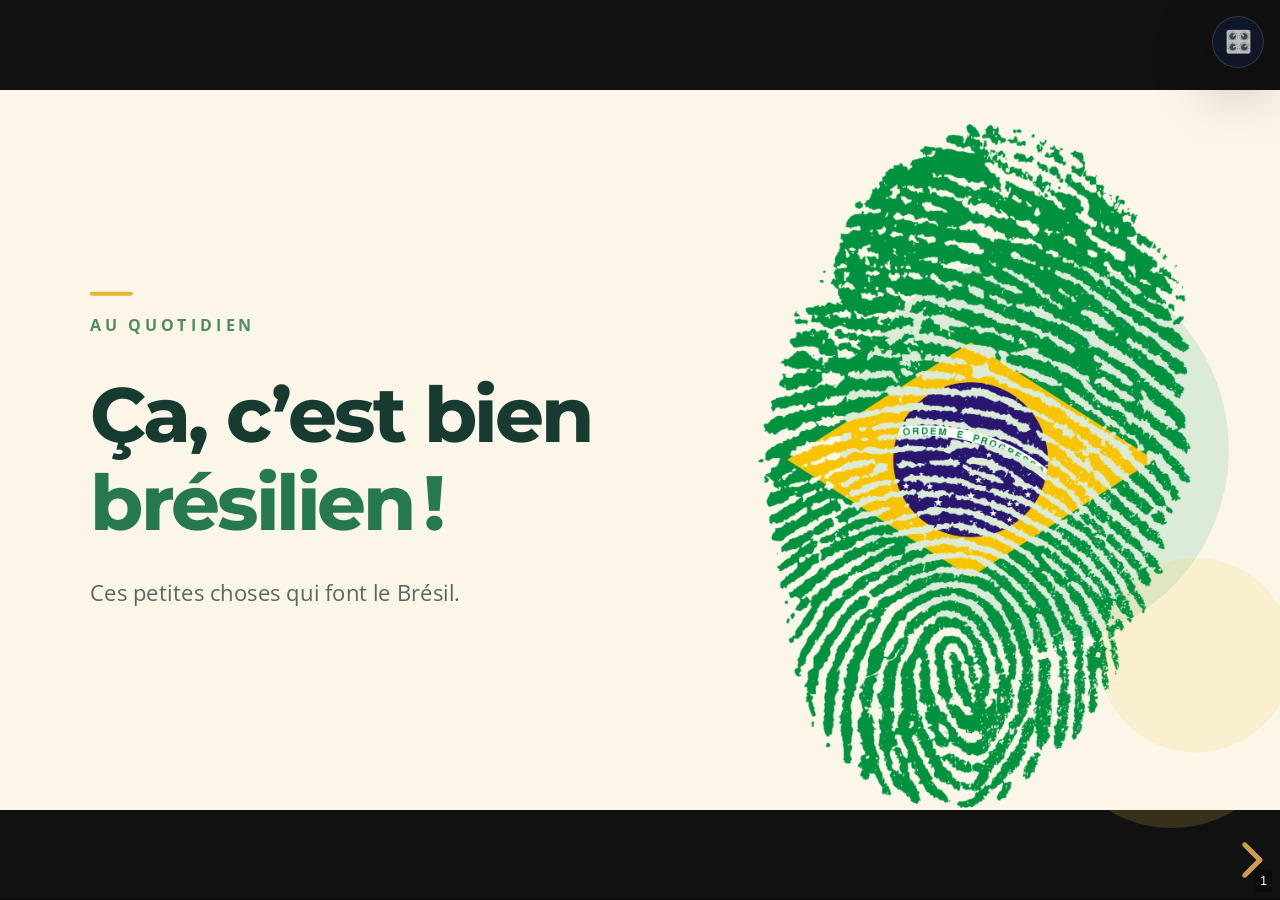
<file: index.html>
<!doctype html>
<html lang="fr">
  <head>
    <meta charset="utf-8" />
    <meta name="viewport" content="width=device-width, initial-scale=1.0, maximum-scale=1.0, user-scalable=no" />
    <title>Ça, c’est bien brésilien ! · Culture brésilienne</title>
    <link rel="stylesheet" href="vendor/reveal/dist/reset.css" />
    <link rel="stylesheet" href="vendor/reveal/dist/reveal.css" />
    <link rel="stylesheet" href="vendor/reveal/dist/theme/night.css" />
    <link rel="stylesheet" href="styles.css?v=20261117-thanks-slide" />
  </head>
  <body class="presentation-page">
    <div class="remote-overlay is-collapsed" id="remote-overlay" lang="pt-BR">
      <button class="remote-toggle" id="remote-toggle" type="button" aria-expanded="false" aria-controls="remote-card" aria-label="Abrir painel do controle remoto">🎛️</button>
      <div class="remote-card" id="remote-card">
        <div class="remote-card-header">
          <div>
            <p class="eyebrow">Controle remoto</p>
            <h2>Escaneie para controlar os slides</h2>
          </div>
          <button class="remote-close" id="remote-close" type="button" aria-label="Fechar painel do controle remoto">✕</button>
        </div>
        <label class="connection-mode-label" for="connection-mode">Conexão do controle</label>
        <select id="connection-mode" class="connection-mode-select">
          <option value="auto">Automático (direto → TURN)</option>
          <option value="direct">Direto (sem TURN)</option>
          <option value="relay">Somente TURN (TLS/443)</option>
        </select>
        <div class="qr-shell"><div id="remote-qr" aria-label="QR code do controle remoto"></div></div>
        <p class="session-line">Sessão: <code id="session-id">...</code></p>
        <p class="link-line"><a id="remote-link" href="#" target="_blank" rel="noopener noreferrer">Abrir controle remoto</a></p>
        <p class="status-line">Status: <span id="remote-status" role="status">Inicializando...</span></p>
      </div>
    </div>

    <div class="toast" id="remote-toast" aria-live="polite" lang="pt-BR"></div>

    <div class="reveal">
      <div class="slides">
        <section class="cover-slide" aria-labelledby="cover-title">
          <div class="cover-copy">
            <p class="cover-eyebrow">Au quotidien</p>
            <h1 class="cover-title" id="cover-title">Ça, c’est bien<br /><span>brésilien !</span></h1>
            <p class="cover-subtitle">Ces petites choses qui font le Brésil.</p>
          </div>
          <img
            class="cover-art"
            src="assets/brazil-fingerprint.png"
            alt="Une empreinte digitale aux couleurs du drapeau brésilien."
            width="1024"
            height="1621"
          />
          <aside class="remote-notes" hidden>
            <ul>
              <li>Les Brésiliens identifient</li>
              <li>Ce sont des choses dont je veux parler.</li>
            </ul>
          </aside>
        </section>
        <section class="communities-slide" aria-labelledby="communities-title">
          <div class="communities-intro">
            <p class="communities-eyebrow">01 · Des communautés</p>
            <h2 id="communities-title">Un pays,<br /><span>des héritages.</span></h2>
            <p class="communities-lead">Le Brésil porte des héritages autochtones, africains, européens, asiatiques et moyen-orientaux.</p>
          </div>
          <figure class="communities-photo">
            <img src="assets/diversidade-cultural-no-brasil.jpg" alt="Groupe d’enfants aux origines diverses souriant ensemble." width="1170" height="730" />
          </figure>
          <div class="communities-groups">
            <p class="communities-label">Des communautés qui font le Brésil</p>
            <ul class="communities-list" data-remote-exclude aria-label="Communautés présentes au Brésil ; la taille des mots illustre seulement des ordres de grandeur approximatifs.">
              <li class="tag-xl">Italiennes</li>
              <li class="tag-xxl">Afro-brésiliennes</li>
              <li class="tag-lg">Arabes</li>
              <li class="tag-md">Allemandes</li>
              <li class="tag-sm">Japonaises</li>
              <li class="tag-sm">Polonaises</li>
            </ul>
          </div>
          <p class="communities-source" data-remote-exclude>Tailles indicatives · estimations et définitions variables selon les sources.</p>
          <aside class="remote-notes" hidden>
            <ul>
              <li>Vraiment diversifiée / métisse.</li>
              <li>On sait que n’importe qui peut être un Brésilien et peut porter un passeport brésilien.</li>
              <li>Communauté d’origine japonaise.</li>
              <li>Beaucoup de phénotypes.</li>
            </ul>
          </aside>
        </section>
        <section class="social-time-slide" aria-labelledby="social-time-title">
          <div class="social-time-intro">
            <p class="social-time-eyebrow">02 · L’heure des rencontres</p>
            <h2 id="social-time-title">20 h…<br /><span>ou presque !</span></h2>
            <p class="social-time-lead">Entre amis, l’heure d’une fête est parfois plus souple qu’un rendez-vous professionnel.</p>
          </div>
          <figure class="social-time-photo">
            <img src="assets/convite-festa.jpg" alt="Une personne tient une invitation à une fête annoncée à 20 h devant une porte ouverte, tout en regardant sa montre." width="1149" height="1369" />
          </figure>
          <p class="social-time-note">Une scène possible entre amis, pas une règle pour tous les rendez-vous.</p>
          <aside class="remote-notes" hidden>
            <ul>
              <li>Le manque de respect des horaires.</li>
              <li>Les engagements / événements sociaux.</li>
              <li>Ce n’est pas impoli.</li>
              <li>Contexte professionnel.</li>
            </ul>
          </aside>
        </section>
        <section class="caramelo-slide" aria-labelledby="caramelo-title">
          <div class="caramelo-intro">
            <p class="caramelo-eyebrow">03 · Une icône populaire</p>
            <h2 id="caramelo-title">Le chien<br /><span>caramel.</span></h2>
            <p class="caramelo-lead">Un visage familier, devenu <strong>presque un symbole national.</strong></p>
            <p class="caramelo-note">Dans la rue, sur les réseaux, partout au Brésil.</p>
          </div>
          <div class="caramelo-collage" role="group" aria-label="Collage de huit images du chien caramel dans la rue, la culture populaire et la vie quotidienne.">
            <img class="caramelo-tile caramelo-tile-1" src="assets/caramelo-camisa-brasil.webp" alt="Chien caramel portant un maillot jaune du Brésil." width="335" height="597" />
            <img class="caramelo-tile caramelo-tile-2" src="assets/caramelo-retrato-rua.webp" alt="Gros plan d’un chien caramel dans la rue." width="1200" height="675" />
            <img class="caramelo-tile caramelo-tile-3" src="assets/caramelo-nota-duzentos.webp" alt="Montage humoristique représentant un chien caramel sur un billet de 200 réaux." width="1080" height="485" />
            <img class="caramelo-tile caramelo-tile-4" src="assets/caramelo-bandeira.webp" alt="Chien caramel devant un décor aux couleurs du drapeau brésilien." width="1200" height="831" />
            <img class="caramelo-tile caramelo-tile-5" src="assets/caramelo-cartaz-caramelo.webp" alt="Affiche de la production Caramelo, avec un chien perché sur l’épaule d’un homme." width="450" height="630" />
            <img class="caramelo-tile caramelo-tile-6" src="assets/caramelo-retrato-caramelo.webp" alt="Chien caramel regardant vers le haut, la gueule ouverte." width="493" height="740" />
            <img class="caramelo-tile caramelo-tile-7" src="assets/caramelo-no-sofa.webp" alt="Chien caramel assis sur un canapé." width="984" height="1378" />
            <img class="caramelo-tile caramelo-tile-8" src="assets/caramelo-na-praia.webp" alt="Chiens, dont des chiens caramel, jouant sur une plage." width="399" height="501" />
          </div>
          <aside class="remote-notes" hidden>
            <ul>
              <li>« Caramel » n’est pas une race.</li>
              <li>Chiens errants ou bâtards.</li>
              <li>Ils vivent libres / sont adoptés par une famille.</li>
              <li>Ils sont très résistants, en bonne santé et amicaux.</li>
              <li>Il y a même un film.</li>
            </ul>
          </aside>
        </section>
        <section class="culinary-slide" aria-labelledby="culinary-title">
          <div class="culinary-heading">
            <p class="culinary-eyebrow">04 · À table</p>
            <h2 id="culinary-title">La cuisine<br /><span>brésilienne.</span></h2>
          </div>
          <p class="culinary-lead">Variée, nourrie de nombreuses cultures, et très créative. <strong>Parfois même un peu trop, diront certains.</strong></p>
          <div class="culinary-collage" role="group" aria-label="Collage de cinq plats : assiette de riz et haricots, feijoada, pizzas, pains au fromage et sushis.">
            <img class="culinary-tile culinary-tile-1" src="assets/culinaria-arroz-feijao.webp" alt="Assiette de riz, haricots, œuf et saucisse." width="1024" height="585" />
            <img class="culinary-tile culinary-tile-2" src="assets/culinaria-feijoada.webp" alt="Feijoada servie avec ses accompagnements." width="1640" height="860" />
            <img class="culinary-tile culinary-tile-3" src="assets/culinaria-pizza.webp" alt="Plusieurs pizzas, dont une part garnie de fromage fondu." width="650" height="433" />
            <img class="culinary-tile culinary-tile-4" src="assets/culinaria-pao-de-queijo.webp" alt="Pains au fromage servis avec du café." width="5000" height="3333" />
            <img class="culinary-tile culinary-tile-5" src="assets/culinaria-sushi.webp" alt="Assortiment de sushis et de makis." width="1313" height="871" />
          </div>
          <aside class="remote-notes" hidden>
            <ul>
              <li>La cuisine brésilienne est très variée.</li>
              <li>Avec beaucoup d’influences externes.</li>
              <li>La base de l’alimentation.</li>
              <li>Mais la créativité se manifeste dans la cuisine.</li>
              <li>En améliorant de nombreux plats.</li>
            </ul>
          </aside>
        </section>
        <section class="carnaval-football-slide" aria-labelledby="carnaval-football-title">
          <div class="carnaval-football-heading">
            <p class="carnaval-football-eyebrow">05 · Le Brésil vu de l’étranger</p>
            <h2 id="carnaval-football-title">Carnaval <span>&amp;</span> soccer.</h2>
            <p class="carnaval-football-lead">Deux symboles qui voyagent bien au-delà du Brésil.</p>
          </div>
          <div class="carnaval-football-photos" role="group" aria-label="Un défilé de carnaval et une célébration de l’équipe brésilienne de soccer.">
            <figure class="carnaval-football-photo">
              <img src="assets/carnaval-desfile.jpg" alt="Danseuse costumée en orange et vert lors d’un défilé de carnaval." width="770" height="433" />
              <figcaption>Carnaval</figcaption>
            </figure>
            <figure class="carnaval-football-photo">
              <img src="assets/futebol-selecao.jpg" alt="Joueurs de l’équipe brésilienne de soccer célébrant sur le terrain." width="761" height="533" />
              <figcaption>Soccer</figcaption>
            </figure>
          </div>
          <p class="carnaval-football-caveat">Mais <strong>être brésilien</strong> n’oblige ni à aimer le foot ni à participer au carnaval.</p>
          <aside class="remote-notes" hidden>
            <ul>
              <li>La première image à laquelle tout le monde pense quand on entend parler du Brésil.</li>
              <li>Mais c’est un cliché ou un stéréotype.</li>
              <li>Ce ne sont pas tous les Brésiliens qui vont démontrer de l’intérêt.</li>
            </ul>
          </aside>
        </section>
        <section class="thanks-slide" aria-labelledby="thanks-title">
          <div class="thanks-copy">
            <h2 id="thanks-title">Merci !</h2>
            <p class="thanks-signature">Jairton (JJ)</p>
          </div>
          <img class="thanks-art" src="assets/brazil-fingerprint.png" alt="" width="1024" height="1621" />
          <aside class="remote-notes" hidden><ul></ul></aside>
        </section>
      </div>
    </div>

    <script src="vendor/reveal/dist/reveal.js"></script>
    <script src="vendor/qrious.min.js"></script>
    <script src="vendor/peerjs.min.js"></script>
    <script src="app.js?v=20261117-thanks-slide"></script>
  </body>
</html>
</file>
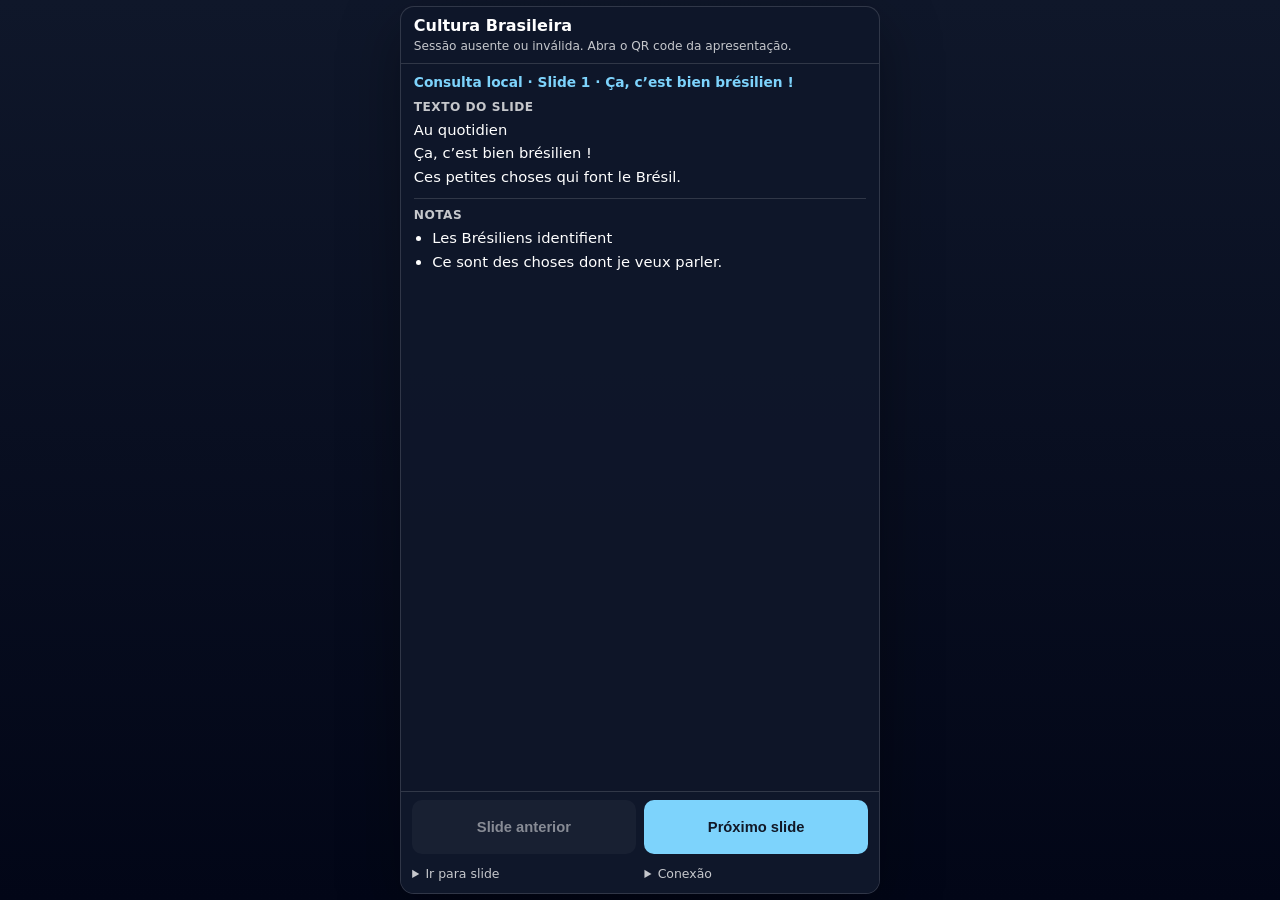
<file: remote.html>
<!doctype html>
<html lang="pt-BR">
  <head>
    <meta charset="utf-8" />
    <meta name="viewport" content="width=device-width, initial-scale=1.0, user-scalable=no" />
    <title>Controle remoto — Cultura Brasileira</title>
    <link rel="stylesheet" href="styles.css?v=20261117-compact-remote" />
  </head>
  <body class="remote-page">
    <main class="remote-layout">
      <div class="remote-panel">
        <header class="remote-header">
          <h1>Cultura Brasileira</h1>
          <p id="remote-feedback" class="remote-feedback" role="status">Inicializando...</p>
        </header>
        <div class="remote-reading">
          <p id="remote-current-slide" class="remote-current-slide" aria-live="polite">Aguardando apresentação...</p>
          <section class="remote-slide-text-panel" aria-labelledby="remote-slide-text-title">
            <h2 id="remote-slide-text-title">Texto do slide</h2>
            <div id="remote-slide-text-list" lang="fr"></div>
            <p id="remote-slide-text-empty" class="remote-notes-empty">O texto aparecerá quando o controle conectar.</p>
          </section>
          <section class="remote-notes-panel" aria-labelledby="remote-notes-title">
            <h2 id="remote-notes-title">Notas</h2>
            <ul id="remote-notes-list" lang="fr" hidden></ul>
            <p id="remote-notes-empty" class="remote-notes-empty">As notas aparecerão quando o controle conectar.</p>
          </section>
        </div>
        <footer class="remote-footer">
          <div class="remote-actions">
            <button id="btn-prev" class="remote-button secondary" disabled>Slide anterior</button>
            <button id="btn-next" class="remote-button primary remote-button-next" disabled>Próximo slide</button>
          </div>
          <div class="remote-secondary-actions">
            <details class="goto-panel">
              <summary>Ir para slide</summary>
              <div class="goto-controls">
                <label class="visually-hidden" for="goto-slide">Número do slide</label>
                <input id="goto-slide" type="number" min="1" placeholder="Número" inputmode="numeric" />
                <button id="btn-goto" class="remote-button tertiary" disabled>Ir</button>
              </div>
            </details>
            <details class="remote-connection-details">
              <summary>Conexão</summary>
              <p>Sessão: <code id="remote-session-id">...</code></p>
              <p>Modo: <span id="remote-mode">...</span></p>
            </details>
          </div>
        </footer>
      </div>
    </main>

    <script src="vendor/peerjs.min.js"></script>
    <script src="app.js?v=20261117-thanks-slide"></script>
  </body>
</html>
</file>
<file: vendor/reveal/dist/reveal.css>
/**
 * reveal.js 5.2.0
 * https://revealjs.com
 * MIT licensed
 *
 * Copyright (C) 2011-2024 Hakim El Hattab, https://hakim.se
 */

.reveal .r-stretch,.reveal .stretch{max-width:none;max-height:none}.reveal pre.r-stretch code,.reveal pre.stretch code{height:100%;max-height:100%;box-sizing:border-box}.reveal .r-fit-text{display:inline-block;white-space:nowrap}.reveal .r-stack{display:grid;grid-template-rows:100%}.reveal .r-stack>*{grid-area:1/1;margin:auto}.reveal .r-hstack,.reveal .r-vstack{display:flex}.reveal .r-hstack img,.reveal .r-hstack video,.reveal .r-vstack img,.reveal .r-vstack video{min-width:0;min-height:0;object-fit:contain}.reveal .r-vstack{flex-direction:column;align-items:center;justify-content:center}.reveal .r-hstack{flex-direction:row;align-items:center;justify-content:center}.reveal .items-stretch{align-items:stretch}.reveal .items-start{align-items:flex-start}.reveal .items-center{align-items:center}.reveal .items-end{align-items:flex-end}.reveal .justify-between{justify-content:space-between}.reveal .justify-around{justify-content:space-around}.reveal .justify-start{justify-content:flex-start}.reveal .justify-center{justify-content:center}.reveal .justify-end{justify-content:flex-end}html.reveal-full-page{width:100%;height:100%;height:100vh;height:calc(var(--vh,1vh) * 100);height:100dvh;overflow:hidden}.reveal-viewport{height:100%;overflow:hidden;position:relative;line-height:1;margin:0;background-color:#fff;color:#000;--r-controls-spacing:12px;--r-overlay-header-height:40px;--r-overlay-margin:0px;--r-overlay-padding:6px;--r-overlay-gap:5px}@media screen and (max-width:1024px),(max-height:768px){.reveal-viewport{--r-overlay-header-height:26px}}.reveal-viewport:fullscreen{top:0!important;left:0!important;width:100%!important;height:100%!important;transform:none!important}.reveal .fragment{transition:all .2s ease}.reveal .fragment:not(.custom){opacity:0;visibility:hidden;will-change:opacity}.reveal .fragment.visible{opacity:1;visibility:inherit}.reveal .fragment.disabled{transition:none}.reveal .fragment.grow{opacity:1;visibility:inherit}.reveal .fragment.grow.visible{transform:scale(1.3)}.reveal .fragment.shrink{opacity:1;visibility:inherit}.reveal .fragment.shrink.visible{transform:scale(.7)}.reveal .fragment.zoom-in{transform:scale(.1)}.reveal .fragment.zoom-in.visible{transform:none}.reveal .fragment.fade-out{opacity:1;visibility:inherit}.reveal .fragment.fade-out.visible{opacity:0;visibility:hidden}.reveal .fragment.semi-fade-out{opacity:1;visibility:inherit}.reveal .fragment.semi-fade-out.visible{opacity:.5;visibility:inherit}.reveal .fragment.strike{opacity:1;visibility:inherit}.reveal .fragment.strike.visible{text-decoration:line-through}.reveal .fragment.fade-up{transform:translate(0,40px)}.reveal .fragment.fade-up.visible{transform:translate(0,0)}.reveal .fragment.fade-down{transform:translate(0,-40px)}.reveal .fragment.fade-down.visible{transform:translate(0,0)}.reveal .fragment.fade-right{transform:translate(-40px,0)}.reveal .fragment.fade-right.visible{transform:translate(0,0)}.reveal .fragment.fade-left{transform:translate(40px,0)}.reveal .fragment.fade-left.visible{transform:translate(0,0)}.reveal .fragment.current-visible,.reveal .fragment.fade-in-then-out{opacity:0;visibility:hidden}.reveal .fragment.current-visible.current-fragment,.reveal .fragment.fade-in-then-out.current-fragment{opacity:1;visibility:inherit}.reveal .fragment.fade-in-then-semi-out{opacity:0;visibility:hidden}.reveal .fragment.fade-in-then-semi-out.visible{opacity:.5;visibility:inherit}.reveal .fragment.fade-in-then-semi-out.current-fragment{opacity:1;visibility:inherit}.reveal .fragment.highlight-blue,.reveal .fragment.highlight-current-blue,.reveal .fragment.highlight-current-green,.reveal .fragment.highlight-current-red,.reveal .fragment.highlight-green,.reveal .fragment.highlight-red{opacity:1;visibility:inherit}.reveal .fragment.highlight-red.visible{color:#ff2c2d}.reveal .fragment.highlight-green.visible{color:#17ff2e}.reveal .fragment.highlight-blue.visible{color:#1b91ff}.reveal .fragment.highlight-current-red.current-fragment{color:#ff2c2d}.reveal .fragment.highlight-current-green.current-fragment{color:#17ff2e}.reveal .fragment.highlight-current-blue.current-fragment{color:#1b91ff}.reveal:after{content:"";font-style:italic}.reveal iframe{z-index:1}.reveal a{position:relative}@keyframes bounce-right{0%,10%,25%,40%,50%{transform:translateX(0)}20%{transform:translateX(10px)}30%{transform:translateX(-5px)}}@keyframes bounce-left{0%,10%,25%,40%,50%{transform:translateX(0)}20%{transform:translateX(-10px)}30%{transform:translateX(5px)}}@keyframes bounce-down{0%,10%,25%,40%,50%{transform:translateY(0)}20%{transform:translateY(10px)}30%{transform:translateY(-5px)}}.reveal .controls{display:none;position:absolute;top:auto;bottom:var(--r-controls-spacing);right:var(--r-controls-spacing);left:auto;z-index:11;color:#000;pointer-events:none;font-size:10px}.reveal .controls button{position:absolute;padding:0;background-color:transparent;border:0;outline:0;cursor:pointer;color:currentColor;transform:scale(.9999);transition:color .2s ease,opacity .2s ease,transform .2s ease;z-index:2;pointer-events:auto;font-size:inherit;visibility:hidden;opacity:0;-webkit-appearance:none;-webkit-tap-highlight-color:transparent}.reveal .controls .controls-arrow:after,.reveal .controls .controls-arrow:before{content:"";position:absolute;top:0;left:0;width:2.6em;height:.5em;border-radius:.25em;background-color:currentColor;transition:all .15s ease,background-color .8s ease;transform-origin:.2em 50%;will-change:transform}.reveal .controls .controls-arrow{position:relative;width:3.6em;height:3.6em}.reveal .controls .controls-arrow:before{transform:translateX(.5em) translateY(1.55em) rotate(45deg)}.reveal .controls .controls-arrow:after{transform:translateX(.5em) translateY(1.55em) rotate(-45deg)}.reveal .controls .controls-arrow:hover:before{transform:translateX(.5em) translateY(1.55em) rotate(40deg)}.reveal .controls .controls-arrow:hover:after{transform:translateX(.5em) translateY(1.55em) rotate(-40deg)}.reveal .controls .controls-arrow:active:before{transform:translateX(.5em) translateY(1.55em) rotate(36deg)}.reveal .controls .controls-arrow:active:after{transform:translateX(.5em) translateY(1.55em) rotate(-36deg)}.reveal .controls .navigate-left{right:6.4em;bottom:3.2em;transform:translateX(-10px)}.reveal .controls .navigate-left.highlight{animation:bounce-left 2s 50 both ease-out}.reveal .controls .navigate-right{right:0;bottom:3.2em;transform:translateX(10px)}.reveal .controls .navigate-right .controls-arrow{transform:rotate(180deg)}.reveal .controls .navigate-right.highlight{animation:bounce-right 2s 50 both ease-out}.reveal .controls .navigate-up{right:3.2em;bottom:6.4em;transform:translateY(-10px)}.reveal .controls .navigate-up .controls-arrow{transform:rotate(90deg)}.reveal .controls .navigate-down{right:3.2em;bottom:-1.4em;padding-bottom:1.4em;transform:translateY(10px)}.reveal .controls .navigate-down .controls-arrow{transform:rotate(-90deg)}.reveal .controls .navigate-down.highlight{animation:bounce-down 2s 50 both ease-out}.reveal .controls[data-controls-back-arrows=faded] .navigate-up.enabled{opacity:.3}.reveal .controls[data-controls-back-arrows=faded] .navigate-up.enabled:hover{opacity:1}.reveal .controls[data-controls-back-arrows=hidden] .navigate-up.enabled{opacity:0;visibility:hidden}.reveal .controls .enabled{visibility:visible;opacity:.9;cursor:pointer;transform:none}.reveal .controls .enabled.fragmented{opacity:.5}.reveal .controls .enabled.fragmented:hover,.reveal .controls .enabled:hover{opacity:1}.reveal:not(.rtl) .controls[data-controls-back-arrows=faded] .navigate-left.enabled{opacity:.3}.reveal:not(.rtl) .controls[data-controls-back-arrows=faded] .navigate-left.enabled:hover{opacity:1}.reveal:not(.rtl) .controls[data-controls-back-arrows=hidden] .navigate-left.enabled{opacity:0;visibility:hidden}.reveal.rtl .controls[data-controls-back-arrows=faded] .navigate-right.enabled{opacity:.3}.reveal.rtl .controls[data-controls-back-arrows=faded] .navigate-right.enabled:hover{opacity:1}.reveal.rtl .controls[data-controls-back-arrows=hidden] .navigate-right.enabled{opacity:0;visibility:hidden}.reveal[data-navigation-mode=linear].has-horizontal-slides .navigate-down,.reveal[data-navigation-mode=linear].has-horizontal-slides .navigate-up{display:none}.reveal:not(.has-vertical-slides) .controls .navigate-left,.reveal[data-navigation-mode=linear].has-horizontal-slides .navigate-left{bottom:1.4em;right:5.5em}.reveal:not(.has-vertical-slides) .controls .navigate-right,.reveal[data-navigation-mode=linear].has-horizontal-slides .navigate-right{bottom:1.4em;right:.5em}.reveal:not(.has-horizontal-slides) .controls .navigate-up{right:1.4em;bottom:5em}.reveal:not(.has-horizontal-slides) .controls .navigate-down{right:1.4em;bottom:.5em}.reveal.has-dark-background .controls{color:#fff}.reveal.has-light-background .controls{color:#000}.reveal.no-hover .controls .controls-arrow:active:before,.reveal.no-hover .controls .controls-arrow:hover:before{transform:translateX(.5em) translateY(1.55em) rotate(45deg)}.reveal.no-hover .controls .controls-arrow:active:after,.reveal.no-hover .controls .controls-arrow:hover:after{transform:translateX(.5em) translateY(1.55em) rotate(-45deg)}@media screen and (min-width:500px){.reveal-viewport{--r-controls-spacing:0.8em}.reveal .controls[data-controls-layout=edges]{top:0;right:0;bottom:0;left:0}.reveal .controls[data-controls-layout=edges] .navigate-down,.reveal .controls[data-controls-layout=edges] .navigate-left,.reveal .controls[data-controls-layout=edges] .navigate-right,.reveal .controls[data-controls-layout=edges] .navigate-up{bottom:auto;right:auto}.reveal .controls[data-controls-layout=edges] .navigate-left{top:50%;left:var(--r-controls-spacing);margin-top:-1.8em}.reveal .controls[data-controls-layout=edges] .navigate-right{top:50%;right:var(--r-controls-spacing);margin-top:-1.8em}.reveal .controls[data-controls-layout=edges] .navigate-up{top:var(--r-controls-spacing);left:50%;margin-left:-1.8em}.reveal .controls[data-controls-layout=edges] .navigate-down{bottom:calc(var(--r-controls-spacing) - 1.4em + .3em);left:50%;margin-left:-1.8em}}.reveal .progress{position:absolute;display:none;height:3px;width:100%;bottom:0;left:0;z-index:10;background-color:rgba(0,0,0,.2);color:#fff}.reveal .progress:after{content:"";display:block;position:absolute;height:10px;width:100%;top:-10px}.reveal .progress span{display:block;height:100%;width:100%;background-color:currentColor;transition:transform .8s cubic-bezier(.26,.86,.44,.985);transform-origin:0 0;transform:scaleX(0)}.reveal .slide-number{position:absolute;display:block;right:8px;bottom:8px;z-index:31;font-family:Helvetica,sans-serif;font-size:12px;line-height:1;color:#fff;background-color:rgba(0,0,0,.4);padding:5px}.reveal .slide-number a{color:currentColor}.reveal .slide-number-delimiter{margin:0 3px}.reveal{position:relative;width:100%;height:100%;overflow:hidden;touch-action:pinch-zoom}.reveal.embedded{touch-action:pan-y}.reveal.embedded.is-vertical-slide{touch-action:none}.reveal .slides{position:absolute;width:100%;height:100%;top:0;right:0;bottom:0;left:0;margin:auto;pointer-events:none;overflow:visible;z-index:1;text-align:center;perspective:600px;perspective-origin:50% 40%}.reveal .slides>section{perspective:600px}.reveal .slides>section,.reveal .slides>section>section{display:none;position:absolute;width:100%;pointer-events:auto;z-index:10;transform-style:flat;transition:transform-origin .8s cubic-bezier(.26,.86,.44,.985),transform .8s cubic-bezier(.26,.86,.44,.985),visibility .8s cubic-bezier(.26,.86,.44,.985),opacity .8s cubic-bezier(.26,.86,.44,.985)}.reveal[data-transition-speed=fast] .slides section{transition-duration:.4s}.reveal[data-transition-speed=slow] .slides section{transition-duration:1.2s}.reveal .slides section[data-transition-speed=fast]{transition-duration:.4s}.reveal .slides section[data-transition-speed=slow]{transition-duration:1.2s}.reveal .slides>section.stack{padding-top:0;padding-bottom:0;pointer-events:none;height:100%}.reveal .slides>section.present,.reveal .slides>section>section.present{display:block;z-index:11;opacity:1}.reveal .slides>section:empty,.reveal .slides>section>section:empty,.reveal .slides>section>section[data-background-interactive],.reveal .slides>section[data-background-interactive]{pointer-events:none}.reveal.center,.reveal.center .slides,.reveal.center .slides section{min-height:0!important}.reveal .slides>section:not(.present),.reveal .slides>section>section:not(.present){pointer-events:none}.reveal.overview .slides>section,.reveal.overview .slides>section>section{pointer-events:auto}.reveal .slides>section.future,.reveal .slides>section.future>section,.reveal .slides>section.past,.reveal .slides>section.past>section,.reveal .slides>section>section.future,.reveal .slides>section>section.past{opacity:0}.reveal .slides>section[data-transition=slide].past,.reveal .slides>section[data-transition~=slide-out].past,.reveal.slide .slides>section:not([data-transition]).past{transform:translate(-150%,0)}.reveal .slides>section[data-transition=slide].future,.reveal .slides>section[data-transition~=slide-in].future,.reveal.slide .slides>section:not([data-transition]).future{transform:translate(150%,0)}.reveal .slides>section>section[data-transition=slide].past,.reveal .slides>section>section[data-transition~=slide-out].past,.reveal.slide .slides>section>section:not([data-transition]).past{transform:translate(0,-150%)}.reveal .slides>section>section[data-transition=slide].future,.reveal .slides>section>section[data-transition~=slide-in].future,.reveal.slide .slides>section>section:not([data-transition]).future{transform:translate(0,150%)}.reveal .slides>section[data-transition=linear].past,.reveal .slides>section[data-transition~=linear-out].past,.reveal.linear .slides>section:not([data-transition]).past{transform:translate(-150%,0)}.reveal .slides>section[data-transition=linear].future,.reveal .slides>section[data-transition~=linear-in].future,.reveal.linear .slides>section:not([data-transition]).future{transform:translate(150%,0)}.reveal .slides>section>section[data-transition=linear].past,.reveal .slides>section>section[data-transition~=linear-out].past,.reveal.linear .slides>section>section:not([data-transition]).past{transform:translate(0,-150%)}.reveal .slides>section>section[data-transition=linear].future,.reveal .slides>section>section[data-transition~=linear-in].future,.reveal.linear .slides>section>section:not([data-transition]).future{transform:translate(0,150%)}.reveal .slides section[data-transition=default].stack,.reveal.default .slides section.stack{transform-style:preserve-3d}.reveal .slides>section[data-transition=default].past,.reveal .slides>section[data-transition~=default-out].past,.reveal.default .slides>section:not([data-transition]).past{transform:translate3d(-100%,0,0) rotateY(-90deg) translate3d(-100%,0,0)}.reveal .slides>section[data-transition=default].future,.reveal .slides>section[data-transition~=default-in].future,.reveal.default .slides>section:not([data-transition]).future{transform:translate3d(100%,0,0) rotateY(90deg) translate3d(100%,0,0)}.reveal .slides>section>section[data-transition=default].past,.reveal .slides>section>section[data-transition~=default-out].past,.reveal.default .slides>section>section:not([data-transition]).past{transform:translate3d(0,-300px,0) rotateX(70deg) translate3d(0,-300px,0)}.reveal .slides>section>section[data-transition=default].future,.reveal .slides>section>section[data-transition~=default-in].future,.reveal.default .slides>section>section:not([data-transition]).future{transform:translate3d(0,300px,0) rotateX(-70deg) translate3d(0,300px,0)}.reveal .slides section[data-transition=convex].stack,.reveal.convex .slides section.stack{transform-style:preserve-3d}.reveal .slides>section[data-transition=convex].past,.reveal .slides>section[data-transition~=convex-out].past,.reveal.convex .slides>section:not([data-transition]).past{transform:translate3d(-100%,0,0) rotateY(-90deg) translate3d(-100%,0,0)}.reveal .slides>section[data-transition=convex].future,.reveal .slides>section[data-transition~=convex-in].future,.reveal.convex .slides>section:not([data-transition]).future{transform:translate3d(100%,0,0) rotateY(90deg) translate3d(100%,0,0)}.reveal .slides>section>section[data-transition=convex].past,.reveal .slides>section>section[data-transition~=convex-out].past,.reveal.convex .slides>section>section:not([data-transition]).past{transform:translate3d(0,-300px,0) rotateX(70deg) translate3d(0,-300px,0)}.reveal .slides>section>section[data-transition=convex].future,.reveal .slides>section>section[data-transition~=convex-in].future,.reveal.convex .slides>section>section:not([data-transition]).future{transform:translate3d(0,300px,0) rotateX(-70deg) translate3d(0,300px,0)}.reveal .slides section[data-transition=concave].stack,.reveal.concave .slides section.stack{transform-style:preserve-3d}.reveal .slides>section[data-transition=concave].past,.reveal .slides>section[data-transition~=concave-out].past,.reveal.concave .slides>section:not([data-transition]).past{transform:translate3d(-100%,0,0) rotateY(90deg) translate3d(-100%,0,0)}.reveal .slides>section[data-transition=concave].future,.reveal .slides>section[data-transition~=concave-in].future,.reveal.concave .slides>section:not([data-transition]).future{transform:translate3d(100%,0,0) rotateY(-90deg) translate3d(100%,0,0)}.reveal .slides>section>section[data-transition=concave].past,.reveal .slides>section>section[data-transition~=concave-out].past,.reveal.concave .slides>section>section:not([data-transition]).past{transform:translate3d(0,-80%,0) rotateX(-70deg) translate3d(0,-80%,0)}.reveal .slides>section>section[data-transition=concave].future,.reveal .slides>section>section[data-transition~=concave-in].future,.reveal.concave .slides>section>section:not([data-transition]).future{transform:translate3d(0,80%,0) rotateX(70deg) translate3d(0,80%,0)}.reveal .slides section[data-transition=zoom],.reveal.zoom .slides section:not([data-transition]){transition-timing-function:ease}.reveal .slides>section[data-transition=zoom].past,.reveal .slides>section[data-transition~=zoom-out].past,.reveal.zoom .slides>section:not([data-transition]).past{visibility:hidden;transform:scale(16)}.reveal .slides>section[data-transition=zoom].future,.reveal .slides>section[data-transition~=zoom-in].future,.reveal.zoom .slides>section:not([data-transition]).future{visibility:hidden;transform:scale(.2)}.reveal .slides>section>section[data-transition=zoom].past,.reveal .slides>section>section[data-transition~=zoom-out].past,.reveal.zoom .slides>section>section:not([data-transition]).past{transform:scale(16)}.reveal .slides>section>section[data-transition=zoom].future,.reveal .slides>section>section[data-transition~=zoom-in].future,.reveal.zoom .slides>section>section:not([data-transition]).future{transform:scale(.2)}.reveal.cube .slides{perspective:1300px}.reveal.cube .slides section{padding:30px;min-height:700px;backface-visibility:hidden;box-sizing:border-box;transform-style:preserve-3d}.reveal.center.cube .slides section{min-height:0}.reveal.cube .slides section:not(.stack):before{content:"";position:absolute;display:block;width:100%;height:100%;left:0;top:0;background:rgba(0,0,0,.1);border-radius:4px;transform:translateZ(-20px)}.reveal.cube .slides section:not(.stack):after{content:"";position:absolute;display:block;width:90%;height:30px;left:5%;bottom:0;background:0 0;z-index:1;border-radius:4px;box-shadow:0 95px 25px rgba(0,0,0,.2);transform:translateZ(-90px) rotateX(65deg)}.reveal.cube .slides>section.stack{padding:0;background:0 0}.reveal.cube .slides>section.past{transform-origin:100% 0;transform:translate3d(-100%,0,0) rotateY(-90deg)}.reveal.cube .slides>section.future{transform-origin:0 0;transform:translate3d(100%,0,0) rotateY(90deg)}.reveal.cube .slides>section>section.past{transform-origin:0 100%;transform:translate3d(0,-100%,0) rotateX(90deg)}.reveal.cube .slides>section>section.future{transform-origin:0 0;transform:translate3d(0,100%,0) rotateX(-90deg)}.reveal.page .slides{perspective-origin:0 50%;perspective:3000px}.reveal.page .slides section{padding:30px;min-height:700px;box-sizing:border-box;transform-style:preserve-3d}.reveal.page .slides section.past{z-index:12}.reveal.page .slides section:not(.stack):before{content:"";position:absolute;display:block;width:100%;height:100%;left:0;top:0;background:rgba(0,0,0,.1);transform:translateZ(-20px)}.reveal.page .slides section:not(.stack):after{content:"";position:absolute;display:block;width:90%;height:30px;left:5%;bottom:0;background:0 0;z-index:1;border-radius:4px;box-shadow:0 95px 25px rgba(0,0,0,.2);transform:translateZ(-90px) rotateX(65deg)}.reveal.page .slides>section.stack{padding:0;background:0 0}.reveal.page .slides>section.past{transform-origin:0 0;transform:translate3d(-40%,0,0) rotateY(-80deg)}.reveal.page .slides>section.future{transform-origin:100% 0;transform:translate3d(0,0,0)}.reveal.page .slides>section>section.past{transform-origin:0 0;transform:translate3d(0,-40%,0) rotateX(80deg)}.reveal.page .slides>section>section.future{transform-origin:0 100%;transform:translate3d(0,0,0)}.reveal .slides section[data-transition=fade],.reveal.fade .slides section:not([data-transition]),.reveal.fade .slides>section>section:not([data-transition]){transform:none;transition:opacity .5s}.reveal.fade.overview .slides section,.reveal.fade.overview .slides>section>section{transition:none}.reveal .slides section[data-transition=none],.reveal.none .slides section:not([data-transition]){transform:none;transition:none}.reveal .pause-overlay{position:absolute;top:0;left:0;width:100%;height:100%;background:#000;visibility:hidden;opacity:0;z-index:100;transition:all 1s ease}.reveal .pause-overlay .resume-button{position:absolute;bottom:20px;right:20px;color:#ccc;border-radius:2px;padding:6px 14px;border:2px solid #ccc;font-size:16px;background:0 0;cursor:pointer}.reveal .pause-overlay .resume-button:hover{color:#fff;border-color:#fff}.reveal.paused .pause-overlay{visibility:visible;opacity:1}.reveal .no-transition,.reveal .no-transition *,.reveal .slides.disable-slide-transitions section{transition:none!important}.reveal .slides.disable-slide-transitions section{transform:none!important}.reveal .backgrounds{position:absolute;width:100%;height:100%;top:0;left:0;perspective:600px}.reveal .slide-background{display:none;position:absolute;width:100%;height:100%;opacity:0;visibility:hidden;overflow:hidden;background-color:rgba(0,0,0,0);transition:all .8s cubic-bezier(.26,.86,.44,.985)}.reveal .slide-background-content{position:absolute;width:100%;height:100%;background-position:50% 50%;background-repeat:no-repeat;background-size:cover}.reveal .slide-background.stack{display:block}.reveal .slide-background.present{opacity:1;visibility:visible;z-index:2}.print-pdf .reveal .slide-background{opacity:1!important;visibility:visible!important}.reveal .slide-background video{position:absolute;width:100%;height:100%;max-width:none;max-height:none;top:0;left:0;object-fit:cover}.reveal .slide-background[data-background-size=contain] video{object-fit:contain}.reveal>.backgrounds .slide-background[data-background-transition=none],.reveal[data-background-transition=none]>.backgrounds .slide-background:not([data-background-transition]){transition:none}.reveal>.backgrounds .slide-background[data-background-transition=slide],.reveal[data-background-transition=slide]>.backgrounds .slide-background:not([data-background-transition]){opacity:1}.reveal>.backgrounds .slide-background.past[data-background-transition=slide],.reveal[data-background-transition=slide]>.backgrounds .slide-background.past:not([data-background-transition]){transform:translate(-100%,0)}.reveal>.backgrounds .slide-background.future[data-background-transition=slide],.reveal[data-background-transition=slide]>.backgrounds .slide-background.future:not([data-background-transition]){transform:translate(100%,0)}.reveal>.backgrounds .slide-background>.slide-background.past[data-background-transition=slide],.reveal[data-background-transition=slide]>.backgrounds .slide-background>.slide-background.past:not([data-background-transition]){transform:translate(0,-100%)}.reveal>.backgrounds .slide-background>.slide-background.future[data-background-transition=slide],.reveal[data-background-transition=slide]>.backgrounds .slide-background>.slide-background.future:not([data-background-transition]){transform:translate(0,100%)}.reveal>.backgrounds .slide-background.past[data-background-transition=convex],.reveal[data-background-transition=convex]>.backgrounds .slide-background.past:not([data-background-transition]){opacity:0;transform:translate3d(-100%,0,0) rotateY(-90deg) translate3d(-100%,0,0)}.reveal>.backgrounds .slide-background.future[data-background-transition=convex],.reveal[data-background-transition=convex]>.backgrounds .slide-background.future:not([data-background-transition]){opacity:0;transform:translate3d(100%,0,0) rotateY(90deg) translate3d(100%,0,0)}.reveal>.backgrounds .slide-background>.slide-background.past[data-background-transition=convex],.reveal[data-background-transition=convex]>.backgrounds .slide-background>.slide-background.past:not([data-background-transition]){opacity:0;transform:translate3d(0,-100%,0) rotateX(90deg) translate3d(0,-100%,0)}.reveal>.backgrounds .slide-background>.slide-background.future[data-background-transition=convex],.reveal[data-background-transition=convex]>.backgrounds .slide-background>.slide-background.future:not([data-background-transition]){opacity:0;transform:translate3d(0,100%,0) rotateX(-90deg) translate3d(0,100%,0)}.reveal>.backgrounds .slide-background.past[data-background-transition=concave],.reveal[data-background-transition=concave]>.backgrounds .slide-background.past:not([data-background-transition]){opacity:0;transform:translate3d(-100%,0,0) rotateY(90deg) translate3d(-100%,0,0)}.reveal>.backgrounds .slide-background.future[data-background-transition=concave],.reveal[data-background-transition=concave]>.backgrounds .slide-background.future:not([data-background-transition]){opacity:0;transform:translate3d(100%,0,0) rotateY(-90deg) translate3d(100%,0,0)}.reveal>.backgrounds .slide-background>.slide-background.past[data-background-transition=concave],.reveal[data-background-transition=concave]>.backgrounds .slide-background>.slide-background.past:not([data-background-transition]){opacity:0;transform:translate3d(0,-100%,0) rotateX(-90deg) translate3d(0,-100%,0)}.reveal>.backgrounds .slide-background>.slide-background.future[data-background-transition=concave],.reveal[data-background-transition=concave]>.backgrounds .slide-background>.slide-background.future:not([data-background-transition]){opacity:0;transform:translate3d(0,100%,0) rotateX(90deg) translate3d(0,100%,0)}.reveal>.backgrounds .slide-background[data-background-transition=zoom],.reveal[data-background-transition=zoom]>.backgrounds .slide-background:not([data-background-transition]){transition-timing-function:ease}.reveal>.backgrounds .slide-background.past[data-background-transition=zoom],.reveal[data-background-transition=zoom]>.backgrounds .slide-background.past:not([data-background-transition]){opacity:0;visibility:hidden;transform:scale(16)}.reveal>.backgrounds .slide-background.future[data-background-transition=zoom],.reveal[data-background-transition=zoom]>.backgrounds .slide-background.future:not([data-background-transition]){opacity:0;visibility:hidden;transform:scale(.2)}.reveal>.backgrounds .slide-background>.slide-background.past[data-background-transition=zoom],.reveal[data-background-transition=zoom]>.backgrounds .slide-background>.slide-background.past:not([data-background-transition]){opacity:0;visibility:hidden;transform:scale(16)}.reveal>.backgrounds .slide-background>.slide-background.future[data-background-transition=zoom],.reveal[data-background-transition=zoom]>.backgrounds .slide-background>.slide-background.future:not([data-background-transition]){opacity:0;visibility:hidden;transform:scale(.2)}.reveal[data-transition-speed=fast]>.backgrounds .slide-background{transition-duration:.4s}.reveal[data-transition-speed=slow]>.backgrounds .slide-background{transition-duration:1.2s}.reveal [data-auto-animate-target^=unmatched]{will-change:opacity}.reveal section[data-auto-animate]:not(.stack):not([data-auto-animate=running]) [data-auto-animate-target^=unmatched]{opacity:0}.reveal.overview{perspective-origin:50% 50%;perspective:700px}.reveal.overview .slides section{height:100%;top:0!important;opacity:1!important;overflow:hidden;visibility:visible!important;cursor:pointer;box-sizing:border-box}.reveal.overview .slides section.present,.reveal.overview .slides section:hover{outline:10px solid rgba(150,150,150,.4);outline-offset:10px}.reveal.overview .slides section .fragment{opacity:1;transition:none}.reveal.overview .slides section:after,.reveal.overview .slides section:before{display:none!important}.reveal.overview .slides>section.stack{padding:0;top:0!important;background:0 0;outline:0;overflow:visible}.reveal.overview .backgrounds{perspective:inherit}.reveal.overview .backgrounds .slide-background{opacity:1;visibility:visible;outline:10px solid rgba(150,150,150,.1);outline-offset:10px}.reveal.overview .backgrounds .slide-background.stack{overflow:visible}.reveal.overview .slides section,.reveal.overview-deactivating .slides section{transition:none}.reveal.overview .backgrounds .slide-background,.reveal.overview-deactivating .backgrounds .slide-background{transition:none}.reveal.rtl .slides,.reveal.rtl .slides h1,.reveal.rtl .slides h2,.reveal.rtl .slides h3,.reveal.rtl .slides h4,.reveal.rtl .slides h5,.reveal.rtl .slides h6{direction:rtl;font-family:sans-serif}.reveal.rtl code,.reveal.rtl pre{direction:ltr}.reveal.rtl ol,.reveal.rtl ul{text-align:right}.reveal.rtl .progress span{transform-origin:100% 0}.reveal.has-parallax-background .backgrounds{transition:all .8s ease}.reveal.has-parallax-background[data-transition-speed=fast] .backgrounds{transition-duration:.4s}.reveal.has-parallax-background[data-transition-speed=slow] .backgrounds{transition-duration:1.2s}@keyframes fade-in{from{opacity:0}to{opacity:1}}@keyframes scale-up{from{transform:scale(.95)}to{transform:scale(1)}}.reveal [data-preview-image],.reveal [data-preview-link]:not(a):not([data-preview-link=false]),.reveal [data-preview-video]{cursor:zoom-in}.r-overlay{position:absolute;top:var(--r-overlay-margin);right:var(--r-overlay-margin);bottom:var(--r-overlay-margin);left:var(--r-overlay-margin);border-radius:min(var(--r-overlay-margin),6px);z-index:99;background:rgba(0,0,0,.95);-webkit-backdrop-filter:blur(10px);backdrop-filter:blur(10px);transition:all .3s ease;color:#fff;animation:fade-in .3s ease;font-family:ui-sans-serif,system-ui,-apple-system,Helvetica,sans-serif}.r-overlay-viewport{position:absolute;top:var(--r-overlay-padding);right:var(--r-overlay-padding);bottom:var(--r-overlay-padding);left:var(--r-overlay-padding);gap:var(--r-overlay-gap);display:flex;flex-direction:column}.r-overlay-header{display:flex;z-index:2;box-sizing:border-box;align-items:center;justify-content:flex-end;height:var(--r-overlay-header-height);gap:6px}.r-overlay-header .r-overlay-button{all:unset;display:flex;align-items:center;justify-content:center;min-width:var(--r-overlay-header-height);min-height:var(--r-overlay-header-height);padding:0 calc(var(--r-overlay-header-height)/ 4);opacity:1;border-radius:6px;font-size:18px;gap:8px;cursor:pointer;box-sizing:border-box}.r-overlay-header .r-overlay-button:hover{opacity:1;background-color:rgba(255,255,255,.15)}.r-overlay-header .icon{display:inline-block;width:20px;height:20px;background-position:50% 50%;background-size:100%;background-repeat:no-repeat}.r-overlay-close .icon{background-image:url([data-uri])}.r-overlay-external .icon{background-image:url([data-uri])}.r-overlay-content{position:relative;display:grid;place-items:center;border-radius:6px;overflow:hidden;flex-grow:1;background-color:rgba(20,20,20,.8);animation:scale-up .5s cubic-bezier(.26,.86,.44,.985)}.r-overlay-spinner{position:absolute;display:block;top:50%;left:50%;width:32px;height:32px;margin:-16px 0 0 -16px;z-index:10;background-image:url([data-uri]%2F%2F%2F6%2Bvr8nJybW1tcDAwOjo6Nvb26ioqKOjo7Ozs%2FLy8vz8%2FAAAAAAAAAAAACH%2FC05FVFNDQVBFMi4wAwEAAAAh%2FhpDcmVhdGVkIHdpdGggYWpheGxvYWQuaW5mbwAh%[base64]%2FV%2FnmOM82XiHRLYKhKP1oZmADdEAAAh%2BQQJCgAAACwAAAAAIAAgAAAE6hDISWlZpOrNp1lGNRSdRpDUolIGw5RUYhhHukqFu8DsrEyqnWThGvAmhVlteBvojpTDDBUEIFwMFBRAmBkSgOrBFZogCASwBDEY%2FCZSg7GSE0gSCjQBMVG023xWBhklAnoEdhQEfyNqMIcKjhRsjEdnezB%2BA4k8gTwJhFuiW4dokXiloUepBAp5qaKpp6%2BHo7aWW54wl7obvEe0kRuoplCGepwSx2jJvqHEmGt6whJpGpfJCHmOoNHKaHx61WiSR92E4lbFoq%2BB6QDtuetcaBPnW6%2BO7wDHpIiK9SaVK5GgV543tzjgGcghAgAh%[base64]%2B%2BG%2Bw48edZPK%2BM6hLJpQg484enXIdQFSS1u6UhksENEQAAIfkECQoAAAAsAAAAACAAIAAABOcQyEmpGKLqzWcZRVUQnZYg1aBSh2GUVEIQ2aQOE%2BG%2BcD4ntpWkZQj1JIiZIogDFFyHI0UxQwFugMSOFIPJftfVAEoZLBbcLEFhlQiqGp1Vd140AUklUN3eCA51C1EWMzMCezCBBmkxVIVHBWd3HHl9JQOIJSdSnJ0TDKChCwUJjoWMPaGqDKannasMo6WnM562R5YluZRwur0wpgqZE7NKUm%2BFNRPIhjBJxKZteWuIBMN4zRMIVIhffcgojwCF117i4nlLnY5ztRLsnOk%2BaV%2BoJY7V7m76PdkS4trKcdg0Zc0tTcKkRAAAIfkECQoAAAAsAAAAACAAIAAABO4QyEkpKqjqzScpRaVkXZWQEximw1BSCUEIlDohrft6cpKCk5xid5MNJTaAIkekKGQkWyKHkvhKsR7ARmitkAYDYRIbUQRQjWBwJRzChi9CRlBcY1UN4g0%[base64]%[base64]%2BE71SRQeyqUToLA7VxF0JDyIQh%2FMVVPMt1ECZlfcjZJ9mIKoaTl1MRIl5o4CUKXOwmyrCInCKqcWtvadL2SYhyASyNDJ0uIiRMDjI0Fd30%2FiI2UA5GSS5UDj2l6NoqgOgN4gksEBgYFf0FDqKgHnyZ9OX8HrgYHdHpcHQULXAS2qKpENRg7eAMLC7kTBaixUYFkKAzWAAnLC7FLVxLWDBLKCwaKTULgEwbLA4hJtOkSBNqITT3xEgfLpBtzE%2FjiuL04RGEBgwWhShRgQExHBAAh%2BQQJCgAAACwAAAAAIAAgAAAE7xDISWlSqerNpyJKhWRdlSAVoVLCWk6JKlAqAavhO9UkUHsqlE6CwO1cRdCQ8iEIfzFVTzLdRAmZX3I2SfZiCqGk5dTESJeaOAlClzsJsqwiJwiqnFrb2nS9kmIcgEsjQydLiIlHehhpejaIjzh9eomSjZR%[base64]%2BE71SRQeyqUToLA7VxF0JDyIQh%[base64]%2BE71SRQeyqUToLA7VxF0JDyIQh%2FMVVPMt1ECZlfcjZJ9mIKoaTl1MRIl5o4CUKXOwmyrCInCKqcWtvadL2SYhyASyNDJ0uIiUd6GAULDJCRiXo1CpGXDJOUjY%2BYip9DhToJA4RBLwMLCwVDfRgbBAaqqoZ1XBMHswsHtxtFaH1iqaoGNgAIxRpbFAgfPQSqpbgGBqUD1wBXeCYp1AYZ19JJOYgH1KwA4UBvQwXUBxPqVD9L3sbp2BNk2xvvFPJd%2BMFCN6HAAIKgNggY0KtEBAAh%[base64]%2BvsYMDAzZQPC9VCNkDWUhGkuE5PxJNwiUK4UfLzOlD4WvzAHaoG9nxPi5d%2BjYUqfAhhykOFwJWiAAAIfkECQoAAAAsAAAAACAAIAAABPAQyElpUqnqzaciSoVkXVUMFaFSwlpOCcMYlErAavhOMnNLNo8KsZsMZItJEIDIFSkLGQoQTNhIsFehRww2CQLKF0tYGKYSg%2BygsZIuNqJksKgbfgIGepNo2cIUB3V1B3IvNiBYNQaDSTtfhhx0CwVPI0UJe0%2Bbm4g5VgcGoqOcnjmjqDSdnhgEoamcsZuXO1aWQy8KAwOAuTYYGwi7w5h%2BKr0SJ8MFihpNbx%2B4Erq7BYBuzsdiH1jCAzoSfl0rVirNbRXlBBlLX%2BBP0XJLAPGzTkAuAOqb0WT5AH7OcdCm5B8TgRwSRKIHQtaLCwg1RAAAOwAAAAAAAAAAAA%3D%3D);visibility:hidden;opacity:0}.r-overlay-preview .r-overlay-content iframe{width:100%;height:100%;max-width:100%;max-height:100%;border:0;opacity:0;visibility:hidden;transition:all .3s ease}.r-overlay-preview[data-state=loaded] iframe{opacity:1;visibility:visible}.r-overlay-preview .r-overlay-content img,.r-overlay-preview .r-overlay-content video{position:absolute;max-width:100%;max-height:100%;width:100%;height:100%;margin:0;object-fit:scale-down}.r-overlay-preview[data-preview-fit=none] img,.r-overlay-preview[data-preview-fit=none] video{object-fit:none}.r-overlay-preview[data-preview-fit=scale-down] img,.r-overlay-preview[data-preview-fit=scale-down] video{object-fit:scale-down}.r-overlay-preview[data-preview-fit=contain] img,.r-overlay-preview[data-preview-fit=contain] video{object-fit:contain}.r-overlay-preview[data-preview-fit=cover] img,.r-overlay-preview[data-preview-fit=cover] video{object-fit:cover}.r-overlay-preview[data-state=loaded] .r-overlay-content-inner{position:absolute;z-index:-1;left:0;top:45%;width:100%;text-align:center;letter-spacing:normal}.r-overlay-preview .r-overlay-error{font-size:18px;color:orange}.r-overlay-preview .x-frame-error{opacity:0;transition:opacity .3s ease .3s}.r-overlay-preview[data-state=loaded] .x-frame-error{opacity:1}.r-overlay-preview[data-state=loading] .r-overlay-spinner{opacity:.6;visibility:visible}.r-overlay-help .r-overlay-content{overflow:auto}.r-overlay-help-content{max-width:560px;padding:20px 0;margin:auto;text-align:center;letter-spacing:normal}.r-overlay-help-content .title{font-size:20px;margin-top:0}.r-overlay-help .r-overlay-help-content table{border:1px solid #fff;border-collapse:collapse;font-size:16px;text-align:left}.r-overlay-help .r-overlay-help-content table td,.r-overlay-help .r-overlay-help-content table th{width:240px;padding:14px;border:1px solid #fff;vertical-align:middle}.r-overlay-help .r-overlay-help-content table th{padding-top:20px;padding-bottom:20px}.reveal .playback{position:absolute;left:15px;bottom:20px;z-index:30;cursor:pointer;transition:all .4s ease;-webkit-tap-highlight-color:transparent}.reveal.overview .playback{opacity:0;visibility:hidden}.reveal .hljs{min-height:100%}.reveal .hljs table{margin:initial}.reveal .hljs-ln-code,.reveal .hljs-ln-numbers{padding:0;border:0}.reveal .hljs-ln-numbers{opacity:.6;padding-right:.75em;text-align:right;vertical-align:top}.reveal .hljs.has-highlights tr:not(.highlight-line){opacity:.4}.reveal .hljs.has-highlights.fragment{transition:all .2s ease}.reveal .hljs:not(:first-child).fragment{position:absolute;top:0;left:0;width:100%;box-sizing:border-box}.reveal pre[data-auto-animate-target]{overflow:hidden}.reveal pre[data-auto-animate-target] code{height:100%}.reveal .roll{display:inline-block;line-height:1.2;overflow:hidden;vertical-align:top;perspective:400px;perspective-origin:50% 50%}.reveal .roll:hover{background:0 0;text-shadow:none}.reveal .roll span{display:block;position:relative;padding:0 2px;pointer-events:none;transition:all .4s ease;transform-origin:50% 0;transform-style:preserve-3d;backface-visibility:hidden}.reveal .roll:hover span{background:rgba(0,0,0,.5);transform:translate3d(0,0,-45px) rotateX(90deg)}.reveal .roll span:after{content:attr(data-title);display:block;position:absolute;left:0;top:0;padding:0 2px;backface-visibility:hidden;transform-origin:50% 0;transform:translate3d(0,110%,0) rotateX(-90deg)}.reveal aside.notes{display:none}.reveal .speaker-notes{display:none;position:absolute;width:33.3333333333%;height:100%;top:0;left:100%;padding:14px 18px 14px 18px;z-index:1;font-size:18px;line-height:1.4;border:1px solid rgba(0,0,0,.05);color:#222;background-color:#f5f5f5;overflow:auto;box-sizing:border-box;text-align:left;font-family:Helvetica,sans-serif;-webkit-overflow-scrolling:touch}.reveal .speaker-notes .notes-placeholder{color:#ccc;font-style:italic}.reveal .speaker-notes:focus{outline:0}.reveal .speaker-notes:before{content:"Speaker notes";display:block;margin-bottom:10px;opacity:.5}.reveal.show-notes{max-width:75%;overflow:visible}.reveal.show-notes .speaker-notes{display:block}@media screen and (min-width:1600px){.reveal .speaker-notes{font-size:20px}}@media screen and (max-width:1024px){.reveal.show-notes{border-left:0;max-width:none;max-height:70%;max-height:70vh;overflow:visible}.reveal.show-notes .speaker-notes{top:100%;left:0;width:100%;height:30vh;border:0}}@media screen and (max-width:600px){.reveal.show-notes{max-height:60%;max-height:60vh}.reveal.show-notes .speaker-notes{top:100%;height:40vh}.reveal .speaker-notes{font-size:14px}}.reveal .jump-to-slide{position:absolute;top:15px;left:15px;z-index:30;font-size:32px;-webkit-tap-highlight-color:transparent}.reveal .jump-to-slide-input{background:0 0;padding:8px;font-size:inherit;color:currentColor;border:0}.reveal .jump-to-slide-input::placeholder{color:currentColor;opacity:.5}.reveal.has-dark-background .jump-to-slide-input{color:#fff}.reveal.has-light-background .jump-to-slide-input{color:#222}.reveal .jump-to-slide-input:focus{outline:0}.zoomed .reveal *,.zoomed .reveal :after,.zoomed .reveal :before{backface-visibility:visible!important}.zoomed .reveal .controls,.zoomed .reveal .progress{opacity:0}.zoomed .reveal .roll span{background:0 0}.zoomed .reveal .roll span:after{visibility:hidden}.reveal-viewport.loading-scroll-mode{visibility:hidden}.reveal-viewport.reveal-scroll{margin:0 auto;overflow:auto;overflow-x:hidden;overflow-y:auto;z-index:1;--r-scrollbar-width:7px;--r-scrollbar-trigger-size:5px;--r-controls-spacing:8px}@media screen and (max-width:500px){.reveal-viewport.reveal-scroll{--r-scrollbar-width:3px;--r-scrollbar-trigger-size:3px}}.reveal-viewport.reveal-scroll .backgrounds,.reveal-viewport.reveal-scroll .controls,.reveal-viewport.reveal-scroll .playback,.reveal-viewport.reveal-scroll .progress,.reveal-viewport.reveal-scroll .slide-number,.reveal-viewport.reveal-scroll .speaker-notes{display:none!important}.reveal-viewport.reveal-scroll .pause-overlay,.reveal-viewport.reveal-scroll .r-overlay{position:fixed}.reveal-viewport.reveal-scroll .reveal{overflow:visible;touch-action:manipulation}.reveal-viewport.reveal-scroll .slides{position:static;pointer-events:initial;left:auto;top:auto;width:100%!important;margin:0;padding:0;overflow:visible;display:block;perspective:none;perspective-origin:50% 50%}.reveal-viewport.reveal-scroll .scroll-page{position:relative;width:100%;height:calc(var(--page-height) + var(--page-scroll-padding));z-index:1;overflow:visible}.reveal-viewport.reveal-scroll .scroll-page-sticky{position:sticky;height:var(--page-height);top:0}.reveal-viewport.reveal-scroll .scroll-page-content{position:absolute;top:0;left:0;width:100%;height:100%;overflow:hidden}.reveal-viewport.reveal-scroll .scroll-page section{visibility:visible!important;display:block!important;position:absolute!important;width:var(--slide-width)!important;height:var(--slide-height)!important;top:50%!important;left:50%!important;opacity:1!important;transform:scale(var(--slide-scale)) translate(-50%,-50%)!important;transform-style:flat!important;transform-origin:0 0!important}.reveal-viewport.reveal-scroll .slide-background{display:block!important;position:absolute;top:0;left:0;width:100%;height:100%;z-index:auto!important;visibility:visible;opacity:1;touch-action:manipulation}.reveal-viewport.reveal-scroll[data-scrollbar=auto]::-webkit-scrollbar,.reveal-viewport.reveal-scroll[data-scrollbar=true]::-webkit-scrollbar{display:none}.reveal-viewport.reveal-scroll[data-scrollbar=auto],.reveal-viewport.reveal-scroll[data-scrollbar=true]{scrollbar-width:none}.reveal-viewport.has-dark-background,.reveal.has-dark-background{--r-overlay-element-bg-color:240,240,240;--r-overlay-element-fg-color:0,0,0}.reveal-viewport.has-light-background,.reveal.has-light-background{--r-overlay-element-bg-color:0,0,0;--r-overlay-element-fg-color:240,240,240}.reveal-viewport.reveal-scroll .scrollbar{position:sticky;top:50%;z-index:20;opacity:0;transition:all .3s ease}.reveal-viewport.reveal-scroll .scrollbar.visible,.reveal-viewport.reveal-scroll .scrollbar:hover{opacity:1}.reveal-viewport.reveal-scroll .scrollbar .scrollbar-inner{position:absolute;width:var(--r-scrollbar-width);height:calc(var(--viewport-height) - var(--r-controls-spacing) * 2);right:var(--r-controls-spacing);top:0;transform:translateY(-50%);border-radius:var(--r-scrollbar-width);z-index:10}.reveal-viewport.reveal-scroll .scrollbar .scrollbar-playhead{position:absolute;width:var(--r-scrollbar-width);height:var(--r-scrollbar-width);top:0;left:0;border-radius:var(--r-scrollbar-width);background-color:rgba(var(--r-overlay-element-bg-color),1);z-index:11;transition:background-color .2s ease}.reveal-viewport.reveal-scroll .scrollbar .scrollbar-slide{position:absolute;width:100%;background-color:rgba(var(--r-overlay-element-bg-color),.2);box-shadow:0 0 0 1px rgba(var(--r-overlay-element-fg-color),.1);border-radius:var(--r-scrollbar-width);transition:background-color .2s ease}.reveal-viewport.reveal-scroll .scrollbar .scrollbar-slide:after{content:"";position:absolute;width:200%;height:100%;top:0;left:-50%;background:rgba(0,0,0,0);z-index:-1}.reveal-viewport.reveal-scroll .scrollbar .scrollbar-slide.active,.reveal-viewport.reveal-scroll .scrollbar .scrollbar-slide:hover{background-color:rgba(var(--r-overlay-element-bg-color),.4)}.reveal-viewport.reveal-scroll .scrollbar .scrollbar-trigger{position:absolute;width:100%;transition:background-color .2s ease}.reveal-viewport.reveal-scroll .scrollbar .scrollbar-slide.active.has-triggers{background-color:rgba(var(--r-overlay-element-bg-color),.4);z-index:10}.reveal-viewport.reveal-scroll .scrollbar .scrollbar-slide.active .scrollbar-trigger:after{content:"";position:absolute;width:var(--r-scrollbar-trigger-size);height:var(--r-scrollbar-trigger-size);border-radius:20px;top:50%;left:50%;transform:translate(-50%,-50%);background-color:rgba(var(--r-overlay-element-bg-color),1);transition:transform .2s ease,opacity .2s ease;opacity:.4}.reveal-viewport.reveal-scroll .scrollbar .scrollbar-slide.active .scrollbar-trigger.active:after,.reveal-viewport.reveal-scroll .scrollbar .scrollbar-slide.active .scrollbar-trigger.active~.scrollbar-trigger:after{opacity:1}.reveal-viewport.reveal-scroll .scrollbar .scrollbar-slide.active .scrollbar-trigger~.scrollbar-trigger.active:after{transform:translate(calc(var(--r-scrollbar-width) * -2),0);background-color:rgba(var(--r-overlay-element-bg-color),1)}html.reveal-print *{-webkit-print-color-adjust:exact}html.reveal-print{width:100%;height:100%;overflow:visible}html.reveal-print body{margin:0 auto!important;border:0;padding:0;float:none!important;overflow:visible}html.reveal-print .nestedarrow,html.reveal-print .reveal .controls,html.reveal-print .reveal .playback,html.reveal-print .reveal .progress,html.reveal-print .reveal.overview,html.reveal-print .state-background{display:none!important}html.reveal-print .reveal pre code{overflow:hidden!important}html.reveal-print .reveal{width:auto!important;height:auto!important;overflow:hidden!important}html.reveal-print .reveal .slides{position:static;width:100%!important;height:auto!important;zoom:1!important;pointer-events:initial;left:auto;top:auto;margin:0!important;padding:0!important;overflow:visible;display:block;perspective:none;perspective-origin:50% 50%}html.reveal-print .reveal .slides .pdf-page{position:relative;overflow:hidden;z-index:1;page-break-after:always}html.reveal-print .reveal .slides .pdf-page:last-of-type{page-break-after:avoid}html.reveal-print .reveal .slides section{visibility:visible!important;display:block!important;position:absolute!important;margin:0!important;padding:0!important;box-sizing:border-box!important;min-height:1px;opacity:1!important;transform-style:flat!important;transform:none!important}html.reveal-print .reveal section.stack{position:relative!important;margin:0!important;padding:0!important;page-break-after:avoid!important;height:auto!important;min-height:auto!important}html.reveal-print .reveal img{box-shadow:none}html.reveal-print .reveal .backgrounds{display:none}html.reveal-print .reveal .slide-background{display:block!important;position:absolute;top:0;left:0;width:100%;height:100%;z-index:auto!important}html.reveal-print .reveal.show-notes{max-width:none;max-height:none}html.reveal-print .reveal .speaker-notes-pdf{display:block;width:100%;height:auto;max-height:none;top:auto;right:auto;bottom:auto;left:auto;z-index:100}html.reveal-print .reveal .speaker-notes-pdf[data-layout=separate-page]{position:relative;color:inherit;background-color:transparent;padding:20px;page-break-after:always;border:0}html.reveal-print .reveal .slide-number-pdf{display:block;position:absolute;font-size:14px;visibility:visible}html.reveal-print .aria-status{display:none}@media print{html:not(.print-pdf){overflow:visible;width:auto;height:auto}html:not(.print-pdf) body{margin:0;padding:0;overflow:visible}html:not(.print-pdf) .reveal{background:#fff;font-size:20pt}html:not(.print-pdf) .reveal .backgrounds,html:not(.print-pdf) .reveal .controls,html:not(.print-pdf) .reveal .progress,html:not(.print-pdf) .reveal .slide-number,html:not(.print-pdf) .reveal .state-background{display:none!important}html:not(.print-pdf) .reveal li,html:not(.print-pdf) .reveal p,html:not(.print-pdf) .reveal td{font-size:20pt!important;color:#000}html:not(.print-pdf) .reveal h1,html:not(.print-pdf) .reveal h2,html:not(.print-pdf) .reveal h3,html:not(.print-pdf) .reveal h4,html:not(.print-pdf) .reveal h5,html:not(.print-pdf) .reveal h6{color:#000!important;height:auto;line-height:normal;text-align:left;letter-spacing:normal}html:not(.print-pdf) .reveal h1{font-size:28pt!important}html:not(.print-pdf) .reveal h2{font-size:24pt!important}html:not(.print-pdf) .reveal h3{font-size:22pt!important}html:not(.print-pdf) .reveal h4{font-size:22pt!important;font-variant:small-caps}html:not(.print-pdf) .reveal h5{font-size:21pt!important}html:not(.print-pdf) .reveal h6{font-size:20pt!important;font-style:italic}html:not(.print-pdf) .reveal a:link,html:not(.print-pdf) .reveal a:visited{color:#000!important;font-weight:700;text-decoration:underline}html:not(.print-pdf) .reveal div,html:not(.print-pdf) .reveal ol,html:not(.print-pdf) .reveal p,html:not(.print-pdf) .reveal ul{visibility:visible;position:static;width:auto;height:auto;display:block;overflow:visible;margin:0;text-align:left!important}html:not(.print-pdf) .reveal pre,html:not(.print-pdf) .reveal table{margin-left:0;margin-right:0}html:not(.print-pdf) .reveal pre code{padding:20px}html:not(.print-pdf) .reveal blockquote{margin:20px 0}html:not(.print-pdf) .reveal .slides{position:static!important;width:auto!important;height:auto!important;left:0!important;top:0!important;margin-left:0!important;margin-top:0!important;padding:0!important;zoom:1!important;transform:none!important;overflow:visible!important;display:block!important;text-align:left!important;perspective:none;perspective-origin:50% 50%}html:not(.print-pdf) .reveal .slides section{visibility:visible!important;position:static!important;width:auto!important;height:auto!important;display:block!important;overflow:visible!important;left:0!important;top:0!important;margin-left:0!important;margin-top:0!important;padding:60px 20px!important;z-index:auto!important;opacity:1!important;page-break-after:always!important;transform-style:flat!important;transform:none!important;transition:none!important}html:not(.print-pdf) .reveal .slides section.stack{padding:0!important}html:not(.print-pdf) .reveal .slides section:last-of-type{page-break-after:avoid!important}html:not(.print-pdf) .reveal .slides section .fragment{opacity:1!important;visibility:visible!important;transform:none!important}html:not(.print-pdf) .reveal .r-fit-text{white-space:normal!important}html:not(.print-pdf) .reveal section img{display:block;margin:15px 0;background:#fff;border:1px solid #666;box-shadow:none}html:not(.print-pdf) .reveal section small{font-size:.8em}html:not(.print-pdf) .reveal .hljs{max-height:100%;white-space:pre-wrap;word-wrap:break-word;word-break:break-word;font-size:15pt}html:not(.print-pdf) .reveal .hljs .hljs-ln-numbers{white-space:nowrap}html:not(.print-pdf) .reveal .hljs td{font-size:inherit!important;color:inherit!important}}
</file>
<file: vendor/reveal/dist/theme/night.css>
/**
 * Black theme for reveal.js.
 *
 * Copyright (C) 2011-2012 Hakim El Hattab, http://hakim.se
 */
@import url(https://fonts.googleapis.com/css?family=Montserrat:700);
@import url(https://fonts.googleapis.com/css?family=Open+Sans:400,700,400italic,700italic);
section.has-light-background, section.has-light-background h1, section.has-light-background h2, section.has-light-background h3, section.has-light-background h4, section.has-light-background h5, section.has-light-background h6 {
  color: #222;
}

/*********************************************
 * GLOBAL STYLES
 *********************************************/
:root {
  --r-background-color: #111;
  --r-main-font: Open Sans, sans-serif;
  --r-main-font-size: 40px;
  --r-main-color: #eee;
  --r-block-margin: 20px;
  --r-heading-margin: 0 0 20px 0;
  --r-heading-font: Montserrat, Impact, sans-serif;
  --r-heading-color: #eee;
  --r-heading-line-height: 1.2;
  --r-heading-letter-spacing: -0.03em;
  --r-heading-text-transform: none;
  --r-heading-text-shadow: none;
  --r-heading-font-weight: normal;
  --r-heading1-text-shadow: none;
  --r-heading1-size: 3.77em;
  --r-heading2-size: 2.11em;
  --r-heading3-size: 1.55em;
  --r-heading4-size: 1em;
  --r-code-font: monospace;
  --r-link-color: #e7ad52;
  --r-link-color-dark: rgb(225.2802030457, 153.4573604061, 40.7697969543);
  --r-link-color-hover: rgb(235.8, 189.4, 116.6);
  --r-selection-background-color: #e7ad52;
  --r-selection-color: #fff;
  --r-overlay-element-bg-color: 240, 240, 240;
  --r-overlay-element-fg-color: 0, 0, 0;
}

.reveal-viewport {
  background: #111;
  background-color: var(--r-background-color);
}

.reveal {
  font-family: var(--r-main-font);
  font-size: var(--r-main-font-size);
  font-weight: normal;
  color: var(--r-main-color);
}

.reveal ::selection {
  color: var(--r-selection-color);
  background: var(--r-selection-background-color);
  text-shadow: none;
}

.reveal ::-moz-selection {
  color: var(--r-selection-color);
  background: var(--r-selection-background-color);
  text-shadow: none;
}

.reveal .slides section,
.reveal .slides section > section {
  line-height: 1.3;
  font-weight: inherit;
}

/*********************************************
 * HEADERS
 *********************************************/
.reveal h1,
.reveal h2,
.reveal h3,
.reveal h4,
.reveal h5,
.reveal h6 {
  margin: var(--r-heading-margin);
  color: var(--r-heading-color);
  font-family: var(--r-heading-font);
  font-weight: var(--r-heading-font-weight);
  line-height: var(--r-heading-line-height);
  letter-spacing: var(--r-heading-letter-spacing);
  text-transform: var(--r-heading-text-transform);
  text-shadow: var(--r-heading-text-shadow);
  word-wrap: break-word;
}

.reveal h1 {
  font-size: var(--r-heading1-size);
}

.reveal h2 {
  font-size: var(--r-heading2-size);
}

.reveal h3 {
  font-size: var(--r-heading3-size);
}

.reveal h4 {
  font-size: var(--r-heading4-size);
}

.reveal h1 {
  text-shadow: var(--r-heading1-text-shadow);
}

/*********************************************
 * OTHER
 *********************************************/
.reveal p {
  margin: var(--r-block-margin) 0;
  line-height: 1.3;
}

/* Remove trailing margins after titles */
.reveal h1:last-child,
.reveal h2:last-child,
.reveal h3:last-child,
.reveal h4:last-child,
.reveal h5:last-child,
.reveal h6:last-child {
  margin-bottom: 0;
}

/* Ensure certain elements are never larger than the slide itself */
.reveal img,
.reveal video,
.reveal iframe {
  max-width: 95%;
  max-height: 95%;
}

.reveal strong,
.reveal b {
  font-weight: bold;
}

.reveal em {
  font-style: italic;
}

.reveal ol,
.reveal dl,
.reveal ul {
  display: inline-block;
  text-align: left;
  margin: 0 0 0 1em;
}

.reveal ol {
  list-style-type: decimal;
}

.reveal ul {
  list-style-type: disc;
}

.reveal ul ul {
  list-style-type: square;
}

.reveal ul ul ul {
  list-style-type: circle;
}

.reveal ul ul,
.reveal ul ol,
.reveal ol ol,
.reveal ol ul {
  display: block;
  margin-left: 40px;
}

.reveal dt {
  font-weight: bold;
}

.reveal dd {
  margin-left: 40px;
}

.reveal blockquote {
  display: block;
  position: relative;
  width: 70%;
  margin: var(--r-block-margin) auto;
  padding: 5px;
  font-style: italic;
  background: rgba(255, 255, 255, 0.05);
  box-shadow: 0px 0px 2px rgba(0, 0, 0, 0.2);
}

.reveal blockquote p:first-child,
.reveal blockquote p:last-child {
  display: inline-block;
}

.reveal q {
  font-style: italic;
}

.reveal pre {
  display: block;
  position: relative;
  width: 90%;
  margin: var(--r-block-margin) auto;
  text-align: left;
  font-size: 0.55em;
  font-family: var(--r-code-font);
  line-height: 1.2em;
  word-wrap: break-word;
  box-shadow: 0px 5px 15px rgba(0, 0, 0, 0.15);
}

.reveal code {
  font-family: var(--r-code-font);
  text-transform: none;
  tab-size: 2;
}

.reveal pre code {
  display: block;
  padding: 5px;
  overflow: auto;
  max-height: 400px;
  word-wrap: normal;
}

.reveal .code-wrapper {
  white-space: normal;
}

.reveal .code-wrapper code {
  white-space: pre;
}

.reveal table {
  margin: auto;
  border-collapse: collapse;
  border-spacing: 0;
}

.reveal table th {
  font-weight: bold;
}

.reveal table th,
.reveal table td {
  text-align: left;
  padding: 0.2em 0.5em 0.2em 0.5em;
  border-bottom: 1px solid;
}

.reveal table th[align=center],
.reveal table td[align=center] {
  text-align: center;
}

.reveal table th[align=right],
.reveal table td[align=right] {
  text-align: right;
}

.reveal table tbody tr:last-child th,
.reveal table tbody tr:last-child td {
  border-bottom: none;
}

.reveal sup {
  vertical-align: super;
  font-size: smaller;
}

.reveal sub {
  vertical-align: sub;
  font-size: smaller;
}

.reveal small {
  display: inline-block;
  font-size: 0.6em;
  line-height: 1.2em;
  vertical-align: top;
}

.reveal small * {
  vertical-align: top;
}

.reveal img {
  margin: var(--r-block-margin) 0;
}

/*********************************************
 * LINKS
 *********************************************/
.reveal a {
  color: var(--r-link-color);
  text-decoration: none;
  transition: color 0.15s ease;
}

.reveal a:hover {
  color: var(--r-link-color-hover);
  text-shadow: none;
  border: none;
}

.reveal .roll span:after {
  color: #fff;
  background: var(--r-link-color-dark);
}

/*********************************************
 * Frame helper
 *********************************************/
.reveal .r-frame {
  border: 4px solid var(--r-main-color);
  box-shadow: 0 0 10px rgba(0, 0, 0, 0.15);
}

.reveal a .r-frame {
  transition: all 0.15s linear;
}

.reveal a:hover .r-frame {
  border-color: var(--r-link-color);
  box-shadow: 0 0 20px rgba(0, 0, 0, 0.55);
}

/*********************************************
 * NAVIGATION CONTROLS
 *********************************************/
.reveal .controls {
  color: var(--r-link-color);
}

/*********************************************
 * PROGRESS BAR
 *********************************************/
.reveal .progress {
  background: rgba(0, 0, 0, 0.2);
  color: var(--r-link-color);
}

/*********************************************
 * PRINT BACKGROUND
 *********************************************/
@media print {
  .backgrounds {
    background-color: var(--r-background-color);
  }
}
</file>
<file: styles.css>
:root {
  --accent: #7dd3fc;
  --bg-deep: #020617;
  --panel: rgba(15, 23, 42, 0.94);
  --line: rgba(255, 255, 255, 0.14);
  --text-soft: rgba(255, 255, 255, 0.76);
  --ok: #22c55e;
  --warn: #f59e0b;
  --error: #ef4444;
}

body {
  margin: 0;
  background: var(--bg-deep);
  color: white;
  font-family: Inter, system-ui, sans-serif;
  overflow-x: hidden;
}

.reveal h1,
.reveal h2 {
  text-transform: none;
}

.reveal .slides > section.cover-slide {
  --cover-cream: #fbf6e8;
  --cover-ink: #183b31;
  --cover-green: #26794d;
  position: absolute;
  box-sizing: border-box;
  height: 100%;
  padding: 0 !important;
  overflow: hidden;
  isolation: isolate;
  background: var(--cover-cream);
  color: var(--cover-ink);
  text-align: left;
}

.reveal .slides > .cover-slide.present {
  display: block;
}

.cover-slide::before,
.cover-slide::after {
  position: absolute;
  z-index: 0;
  content: "";
  border-radius: 50%;
  pointer-events: none;
}

.cover-slide::before {
  top: 50%;
  right: 4%;
  width: min(38vw, 600px);
  aspect-ratio: 1;
  transform: translateY(-50%);
  background: #dcebd8;
}

.cover-slide::after {
  right: -1%;
  bottom: 8%;
  width: min(19vw, 300px);
  aspect-ratio: 1;
  background: rgba(241, 200, 78, 0.17);
}

.cover-copy {
  position: absolute;
  z-index: 2;
  top: 50%;
  left: 7%;
  width: 53%;
  max-width: 850px;
  transform: translateY(-50%);
}

.reveal .cover-eyebrow {
  margin: 0 0 44px;
  color: #528b60;
  font-size: 20px;
  font-weight: 700;
  letter-spacing: 0.24em;
  line-height: 1.3;
  text-transform: uppercase;
}

.cover-eyebrow::before {
  display: block;
  width: 54px;
  height: 5px;
  margin-bottom: 24px;
  border-radius: 3px;
  background: #e5b833;
  content: "";
}

.reveal .cover-title {
  margin: 0;
  color: var(--cover-ink);
  font-size: 96px;
  font-weight: 750;
  letter-spacing: -0.035em;
  line-height: 1.15;
}

.reveal .cover-subtitle {
  margin: 38px 0 0;
  color: #58685f;
  font-size: 28px;
  line-height: 1.35;
}

.cover-title span {
  color: var(--cover-green);
}

.cover-art {
  position: absolute;
  z-index: 1;
  top: 50%;
  right: 7%;
  width: auto;
  height: 104%;
  max-width: none;
  transform: translateY(-50%);
  object-fit: contain;
}

.reveal .slides > section.communities-slide {
  --diversity-ink: #173b32;
  position: absolute;
  box-sizing: border-box;
  height: 100%;
  padding: 0 !important;
  overflow: hidden;
  background: #fbf6e8;
  color: var(--diversity-ink);
  text-align: left;
}

.communities-intro {
  position: absolute;
  top: 9%;
  left: 7%;
  width: 48%;
}

.reveal .communities-eyebrow {
  margin: 0 0 36px;
  color: #527e5d;
  font-size: 20px;
  font-weight: 700;
  letter-spacing: 0.19em;
  text-transform: uppercase;
}

.reveal .communities-intro h2 {
  margin: 0;
  color: var(--diversity-ink);
  font-size: 78px;
  font-weight: 750;
  letter-spacing: -0.035em;
  line-height: 1.07;
}

.communities-intro h2 span { color: #26794d; }

.reveal .communities-lead {
  max-width: 560px;
  margin: 36px 0 0;
  color: #4b6257;
  font-size: 30px;
  line-height: 1.35;
}

.communities-lead strong { color: var(--diversity-ink); }

.communities-photo {
  position: absolute;
  top: 8%;
  right: 7%;
  width: 37%;
  height: 52%;
  margin: 0;
  overflow: hidden;
  border-radius: 22px;
  background: #e5ebdf;
  box-shadow: 15px 15px 0 #dcebd8;
}

.communities-photo img {
  display: block;
  width: 100%;
  height: 100%;
  max-width: none;
  max-height: none;
  object-fit: cover;
}

.communities-groups {
  position: absolute;
  top: 61%;
  left: 7%;
  width: 86%;
}

.reveal .communities-label {
  margin: 0 0 18px;
  color: var(--diversity-ink);
  font-size: 26px;
  font-weight: 700;
}

.reveal .communities-list {
  display: flex;
  flex-wrap: wrap;
  justify-content: center;
  align-items: center;
  gap: 14px 18px;
  margin: 0;
  padding: 0;
  list-style: none;
}

.reveal .communities-list li {
  padding: 9px 22px;
  border-radius: 999px;
  background: #e1ecdc;
  color: #20543c;
  font-weight: 650;
  line-height: 1.12;
  list-style: none;
  white-space: nowrap;
}

.reveal .communities-list li.tag-xxl { background: #26794d; color: #fffdf5; font-size: 55px; }
.reveal .communities-list li.tag-xl { font-size: 46px; }
.reveal .communities-list li.tag-lg { background: #f3df9a; color: #674c05; font-size: 38px; }
.reveal .communities-list li.tag-md { font-size: 33px; }
.reveal .communities-list li.tag-sm { background: #f1e4d6; color: #78462d; font-size: 29px; }

.reveal .communities-source {
  position: absolute;
  bottom: 5%;
  left: 7%;
  margin: 0;
  color: #60736a;
  font-size: 17px;
}

.reveal .slides > section.social-time-slide {
  --time-ink: #f7efe2;
  --time-gold: #ddb778;
  position: absolute;
  box-sizing: border-box;
  height: 100%;
  padding: 0 !important;
  overflow: hidden;
  background: #192027;
  color: var(--time-ink);
  text-align: left;
}

.social-time-intro {
  position: absolute;
  top: 11%;
  left: 7%;
  width: 43%;
}

.reveal .social-time-eyebrow {
  margin: 0 0 48px;
  color: var(--time-gold);
  font-size: 20px;
  font-weight: 700;
  letter-spacing: 0.19em;
  text-transform: uppercase;
}

.reveal .social-time-intro h2 {
  margin: 0;
  color: var(--time-ink);
  font-size: 88px;
  font-weight: 750;
  letter-spacing: -0.035em;
  line-height: 1.07;
}

.social-time-intro h2 span { color: var(--time-gold); }

.reveal .social-time-lead {
  max-width: 650px;
  margin: 50px 0 0;
  color: #d8d6d1;
  font-size: 31px;
  line-height: 1.35;
}

.social-time-photo {
  position: absolute;
  top: 6%;
  right: 6%;
  width: 42%;
  height: 88%;
  margin: 0;
  overflow: hidden;
  border: 2px solid rgba(221, 183, 120, 0.55);
  border-radius: 22px;
  box-shadow: 0 24px 70px rgba(0, 0, 0, 0.32);
}

.social-time-photo img {
  display: block;
  width: 100%;
  height: 100%;
  max-width: none;
  max-height: none;
  object-fit: cover;
}

.reveal .social-time-note {
  position: absolute;
  bottom: 5%;
  left: 7%;
  width: 43%;
  margin: 0;
  color: #bcb6aa;
  font-size: 19px;
}

.reveal .slides > section.caramelo-slide {
  --caramelo-ink: #402819;
  --caramelo-accent: #a95326;
  position: absolute;
  box-sizing: border-box;
  height: 100%;
  padding: 0 !important;
  overflow: hidden;
  background: #f2dfc1;
  color: var(--caramelo-ink);
  text-align: left;
}

.caramelo-slide::before {
  position: absolute;
  bottom: -34%;
  left: -17%;
  width: 53%;
  aspect-ratio: 1;
  border-radius: 50%;
  background: rgba(215, 159, 82, 0.25);
  content: "";
}

.caramelo-intro {
  position: absolute;
  z-index: 1;
  top: 17%;
  left: 6%;
  width: 29%;
}

.reveal .caramelo-eyebrow {
  margin: 0 0 46px;
  color: var(--caramelo-accent);
  font-size: 20px;
  font-weight: 700;
  letter-spacing: 0.16em;
  text-transform: uppercase;
}

.reveal .caramelo-intro h2 {
  margin: 0;
  color: var(--caramelo-ink);
  font-size: 77px;
  font-weight: 750;
  letter-spacing: -0.045em;
  line-height: 1.08;
}

.caramelo-intro h2 span { color: var(--caramelo-accent); }

.reveal .caramelo-lead {
  margin: 48px 0 0;
  color: #614734;
  font-size: 30px;
  line-height: 1.38;
}

.caramelo-lead strong { color: var(--caramelo-ink); }

.reveal .caramelo-note {
  margin: 58px 0 0;
  padding-top: 22px;
  border-top: 3px solid #d2a56a;
  color: #76573c;
  font-size: 21px;
  line-height: 1.35;
}

.caramelo-collage {
  position: absolute;
  top: 8%;
  right: 5%;
  display: grid;
  grid-template-columns: repeat(5, minmax(0, 1fr));
  grid-template-rows: repeat(3, minmax(0, 1fr));
  gap: 10px;
  width: 58%;
  height: 84%;
  padding: 10px;
  box-sizing: border-box;
  border-radius: 23px;
  background: #fff8ed;
  box-shadow: 0 28px 70px rgba(76, 43, 19, 0.25);
}

.reveal .caramelo-collage img {
  display: block;
  margin: 0;
  width: 100%;
  height: 100%;
  max-width: none;
  max-height: none;
  min-width: 0;
  min-height: 0;
  border-radius: 10px;
  object-fit: cover;
}

.caramelo-tile-1 { grid-area: 1 / 1 / 3 / 2; }
.caramelo-tile-2 { grid-area: 1 / 2 / 2 / 4; }
.caramelo-tile-3 { grid-area: 1 / 4 / 2 / 6; }
.caramelo-tile-4 { grid-area: 2 / 2 / 3 / 4; }
.caramelo-tile-5 { grid-area: 2 / 4 / 4 / 6; }
.caramelo-tile-6 { grid-area: 3 / 1 / 4 / 2; }
.caramelo-tile-7 { grid-area: 3 / 2 / 4 / 3; }
.caramelo-tile-8 { grid-area: 3 / 3 / 4 / 4; }

.caramelo-collage .caramelo-tile-1 { object-position: 50% 24%; }
.caramelo-collage .caramelo-tile-5 { object-position: 50% 35%; }
.caramelo-collage .caramelo-tile-8 { object-position: 50% 50%; }

.reveal .slides > section.culinary-slide {
  --culinary-ink: #fff6ee;
  --culinary-accent: #ffc2a8;
  position: absolute;
  box-sizing: border-box;
  height: 100%;
  padding: 0 !important;
  overflow: hidden;
  background: #861f34;
  color: var(--culinary-ink);
  text-align: left;
}

.culinary-slide::before {
  position: absolute;
  top: -33%;
  right: -8%;
  width: 52%;
  aspect-ratio: 1;
  border-radius: 50%;
  background: rgba(255, 167, 139, 0.15);
  content: "";
}

.culinary-heading {
  position: absolute;
  top: 7%;
  left: 6%;
  width: 48%;
}

.reveal .culinary-eyebrow {
  margin: 0 0 34px;
  color: var(--culinary-accent);
  font-size: 20px;
  font-weight: 700;
  letter-spacing: 0.18em;
  text-transform: uppercase;
}

.reveal .culinary-heading h2 {
  margin: 0;
  color: var(--culinary-ink);
  font-size: 78px;
  font-weight: 750;
  letter-spacing: -0.04em;
  line-height: 1.06;
}

.culinary-heading h2 span { color: var(--culinary-accent); }

.reveal .culinary-lead {
  position: absolute;
  top: 12%;
  right: 7%;
  width: 38%;
  margin: 0;
  color: #f4d8d4;
  font-size: 30px;
  line-height: 1.37;
}

.culinary-lead strong { color: var(--culinary-ink); }

.culinary-collage {
  position: absolute;
  top: 38%;
  left: 6%;
  display: grid;
  grid-template-columns: repeat(6, minmax(0, 1fr));
  grid-template-rows: 40% 60%;
  gap: 10px;
  width: 88%;
  height: 54%;
  padding: 10px;
  box-sizing: border-box;
  border-radius: 23px;
  background: #f6d0c5;
  box-shadow: 0 26px 65px rgba(47, 5, 17, 0.35);
}

.reveal .culinary-collage img {
  display: block;
  width: 100%;
  height: 100%;
  min-width: 0;
  min-height: 0;
  max-width: none;
  max-height: none;
  margin: 0;
  border-radius: 10px;
  object-fit: cover;
}

.culinary-tile-1 { grid-area: 1 / 1 / 2 / 3; }
.culinary-tile-2 { grid-area: 1 / 3 / 2 / 5; }
.culinary-tile-3 { grid-area: 1 / 5 / 2 / 7; }
.culinary-tile-4 { grid-area: 2 / 1 / 3 / 4; }
.culinary-tile-5 { grid-area: 2 / 4 / 3 / 7; }

.culinary-collage .culinary-tile-1 { object-position: 50% 58%; }
.culinary-collage .culinary-tile-4 { object-position: 50% 56%; }

.reveal .slides > section.carnaval-football-slide {
  --cf-ink: #102d75;
  --cf-accent: #f6d64b;
  position: absolute;
  box-sizing: border-box;
  height: 100%;
  padding: 0 !important;
  overflow: hidden;
  isolation: isolate;
  background: #dceafa;
  color: var(--cf-ink);
  text-align: left;
}

.carnaval-football-slide::before {
  position: absolute;
  top: -30%;
  right: -9%;
  width: 44%;
  aspect-ratio: 1;
  border-radius: 50%;
  background: #bfd8f4;
  content: "";
}

.carnaval-football-heading {
  position: absolute;
  z-index: 1;
  top: 7%;
  left: 6%;
  width: 88%;
}

.reveal .carnaval-football-eyebrow {
  margin: 0 0 23px;
  color: #2757a7;
  font-size: 20px;
  font-weight: 750;
  letter-spacing: 0.16em;
  text-transform: uppercase;
}

.reveal .carnaval-football-heading h2 {
  margin: 0;
  color: var(--cf-ink);
  font-size: 76px;
  font-weight: 750;
  letter-spacing: -0.045em;
  line-height: 1.07;
}

.carnaval-football-heading h2 span { color: #e0a500; }

.reveal .carnaval-football-lead {
  margin: 21px 0 0;
  color: #355687;
  font-size: 27px;
  line-height: 1.3;
}

.carnaval-football-photos {
  position: absolute;
  top: 34%;
  left: 6%;
  display: grid;
  grid-template-columns: repeat(2, minmax(0, 1fr));
  gap: 16px;
  width: 88%;
  height: 43%;
}

.reveal .carnaval-football-photo {
  position: relative;
  min-width: 0;
  height: 100%;
  margin: 0;
  overflow: hidden;
  border: 8px solid #fff;
  border-radius: 18px;
  box-sizing: border-box;
  box-shadow: 0 18px 34px rgba(16, 45, 117, 0.22);
}

.reveal .carnaval-football-photo img {
  display: block;
  width: 100%;
  height: 100%;
  min-width: 0;
  min-height: 0;
  max-width: none;
  max-height: none;
  margin: 0;
  object-fit: cover;
}

.carnaval-football-photo:first-child img { object-position: 50% 45%; }
.carnaval-football-photo:last-child img { object-position: 50% 36%; }

.reveal .carnaval-football-photo figcaption {
  position: absolute;
  right: 16px;
  bottom: 16px;
  margin: 0;
  padding: 8px 17px;
  border-radius: 999px;
  background: var(--cf-accent);
  color: var(--cf-ink);
  font-size: 22px;
  font-weight: 750;
}

.reveal .carnaval-football-caveat {
  position: absolute;
  bottom: 8%;
  left: 6%;
  width: 88%;
  margin: 0;
  padding: 17px 28px;
  border-left: 9px solid var(--cf-accent);
  border-radius: 0 14px 14px 0;
  box-sizing: border-box;
  background: var(--cf-ink);
  color: #eef5ff;
  font-size: 27px;
  line-height: 1.25;
}

.carnaval-football-caveat strong { color: var(--cf-accent); }

.reveal .slides > section.thanks-slide {
  position: absolute;
  box-sizing: border-box;
  height: 100%;
  padding: 0 !important;
  overflow: hidden;
  isolation: isolate;
  background: #fbf6e8;
  color: #183b31;
  text-align: left;
}

.thanks-copy {
  position: absolute;
  z-index: 1;
  top: 50%;
  left: 10%;
  transform: translateY(-50%);
}

.thanks-copy::before {
  display: block;
  width: 72px;
  height: 6px;
  margin-bottom: 34px;
  border-radius: 3px;
  background: #e5b833;
  content: "";
}

.reveal .thanks-copy h2 {
  margin: 0;
  color: #26794d;
  font-size: 156px;
  font-weight: 750;
  letter-spacing: -0.045em;
  line-height: 1.1;
}

.reveal .thanks-signature {
  margin: 20px 0 0;
  color: #183b31;
  font-size: 48px;
  font-weight: 600;
  line-height: 1.2;
}

.thanks-art {
  position: absolute;
  top: 50%;
  right: 7%;
  width: auto;
  height: 98%;
  max-width: none;
  margin: 0;
  transform: translateY(-50%);
  object-fit: contain;
  opacity: 0.16;
  pointer-events: none;
}

.reveal .remote-notes { display: none; }

.eyebrow {
  margin: 0 0 0.5rem;
  color: var(--accent);
  text-transform: uppercase;
  letter-spacing: 0.08em;
  font-size: 0.75rem;
  font-weight: 700;
}

.remote-overlay {
  position: fixed;
  top: 1rem;
  right: 1rem;
  z-index: 20;
  display: flex;
  align-items: flex-start;
  gap: 0.75rem;
}

.remote-toggle,
.remote-close {
  appearance: none;
  border: 1px solid var(--line);
  background: var(--panel);
  color: white;
  cursor: pointer;
  box-shadow: 0 20px 60px rgba(0, 0, 0, 0.35);
}

.remote-toggle {
  width: 52px;
  height: 52px;
  border-radius: 999px;
  font-size: 1.35rem;
}

.remote-close {
  width: 36px;
  height: 36px;
  border-radius: 999px;
  font-size: 1rem;
}

.remote-overlay.is-collapsed .remote-card {
  display: none;
}

.remote-card,
.remote-panel {
  width: min(360px, calc(100vw - 2rem));
  max-width: 100%;
  padding: 1rem 1.1rem;
  box-sizing: border-box;
  border: 1px solid var(--line);
  border-radius: 20px;
  background: var(--panel);
  box-shadow: 0 20px 60px rgba(0, 0, 0, 0.35);
}

.remote-card-header {
  display: flex;
  align-items: flex-start;
  justify-content: space-between;
  gap: 1rem;
}

.remote-card h2,
.remote-panel h1 {
  margin-top: 0;
}

.qr-shell {
  display: flex;
  justify-content: center;
  align-items: center;
  min-height: 220px;
  margin: 1rem 0;
  padding: 0.75rem;
  border-radius: 16px;
  background: white;
}

.qr-shell canvas {
  max-width: 100%;
  height: auto;
}

.connection-mode-label {
  display: block;
  margin-top: 1rem;
  font-size: 0.9rem;
}

.connection-mode-select {
  width: 100%;
  margin-top: 0.35rem;
  padding: 0.7rem;
  border: 1px solid var(--line);
  border-radius: 10px;
  background: #1e293b;
  color: white;
  font: inherit;
}

.session-line,
.link-line,
.status-line,
.remote-feedback {
  margin: 0.6rem 0;
  color: var(--text-soft);
  overflow-wrap: anywhere;
}

.status-line span[data-state='ok'] { color: var(--ok); }
.status-line span[data-state='warn'] { color: var(--warn); }
.status-line span[data-state='error'] { color: var(--error); }

.toast {
  position: fixed;
  left: 50%;
  bottom: 1.5rem;
  transform: translateX(-50%) translateY(16px);
  opacity: 0;
  pointer-events: none;
  z-index: 25;
  padding: 0.9rem 1.1rem;
  border-radius: 999px;
  background: var(--panel);
  color: white;
  border: 1px solid var(--line);
  transition: opacity 180ms ease, transform 180ms ease;
}

.toast.is-visible {
  opacity: 1;
  transform: translateX(-50%) translateY(0);
}

.remote-layout {
  height: 100vh;
  height: 100dvh;
  display: flex;
  justify-content: center;
  padding: max(0.4rem, env(safe-area-inset-top)) max(0.4rem, env(safe-area-inset-right)) max(0.4rem, env(safe-area-inset-bottom)) max(0.4rem, env(safe-area-inset-left));
  box-sizing: border-box;
  background: linear-gradient(180deg, #0f172a, #020617);
}

.remote-page .remote-panel {
  display: flex;
  flex-direction: column;
  width: min(100%, 480px);
  height: 100%;
  min-height: 0;
  padding: 0;
  overflow: hidden;
  border-radius: 14px;
}

.remote-header {
  flex: none;
  padding: 0.55rem 0.8rem;
  border-bottom: 1px solid var(--line);
}

.remote-header h1 {
  margin: 0;
  font-size: 1rem;
  line-height: 1.2;
}

.remote-header .remote-feedback {
  margin: 0.2rem 0 0;
  font-size: 0.76rem;
  line-height: 1.25;
}

.remote-reading {
  flex: 1;
  min-height: 0;
  overflow-y: auto;
  overscroll-behavior: contain;
  padding: 0.65rem 0.8rem 0.9rem;
}

.remote-current-slide {
  margin: 0 0 0.55rem;
  color: var(--accent);
  font-weight: 700;
  font-size: 0.86rem;
  line-height: 1.25;
}

.remote-slide-text-panel h2,
.remote-notes-panel h2 {
  margin: 0 0 0.35rem;
  color: var(--text-soft);
  font-size: 0.76rem;
  text-transform: uppercase;
  letter-spacing: 0.04em;
}

#remote-slide-text-list p {
  margin: 0 0 0.3rem;
  font-size: 0.92rem;
  line-height: 1.3;
}

.remote-notes-panel {
  margin-top: 0.7rem;
  padding-top: 0.6rem;
  border-top: 1px solid var(--line);
}

.remote-notes-panel ul {
  margin: 0;
  padding-left: 1.15rem;
  font-size: 0.92rem;
  line-height: 1.3;
}

.remote-notes-panel li + li { margin-top: 0.3rem; }
.remote-notes-panel ul[hidden] { display: none; }

.remote-notes-empty {
  margin: 0;
  color: var(--text-soft);
  font-size: 0.88rem;
  line-height: 1.3;
}

.remote-footer {
  flex: none;
  padding: 0.55rem 0.7rem 0.5rem;
  border-top: 1px solid var(--line);
  background: #0f172a;
}

.remote-actions {
  display: grid;
  grid-template-columns: 1fr 1fr;
  gap: 0.55rem;
}

.remote-secondary-actions {
  display: flex;
  gap: 0.55rem;
  margin-top: 0.45rem;
}

.remote-secondary-actions details {
  flex: 1;
  min-width: 0;
  color: var(--text-soft);
  font-size: 0.78rem;
}

.remote-secondary-actions summary {
  padding: 0.25rem 0;
  cursor: pointer;
}

.remote-secondary-actions p {
  margin: 0.4rem 0 0;
  overflow-wrap: anywhere;
}

.goto-controls {
  display: flex;
  gap: 0.35rem;
  margin-top: 0.3rem;
}

.goto-controls input {
  min-width: 0;
  padding: 0.5rem;
  font-size: 1rem;
}

.goto-controls .remote-button {
  min-height: 44px;
  padding: 0.4rem 0.7rem;
}

.visually-hidden {
  position: absolute;
  width: 1px;
  height: 1px;
  padding: 0;
  margin: -1px;
  overflow: hidden;
  clip: rect(0, 0, 0, 0);
  white-space: nowrap;
  border: 0;
}

label { color: var(--text-soft); }

input {
  width: 100%;
  box-sizing: border-box;
  padding: 0.95rem 1rem;
  border-radius: 12px;
  border: 1px solid var(--line);
  background: rgba(255, 255, 255, 0.05);
  color: white;
  font-size: 1rem;
}

.remote-button {
  appearance: none;
  border: 0;
  border-radius: 10px;
  min-height: 54px;
  padding: 0.65rem 0.35rem;
  font-size: 0.92rem;
  font-weight: 700;
  cursor: pointer;
}

.remote-button:disabled {
  opacity: 0.5;
  cursor: not-allowed;
}

.remote-button.primary {
  background: var(--accent);
  color: #111827;
}

.remote-button.secondary,
.remote-button.tertiary {
  background: rgba(255, 255, 255, 0.08);
  color: white;
}

@media (max-width: 640px) {
  .remote-overlay { top: 0.75rem; right: 0.75rem; }
  .remote-card { width: min(340px, calc(100vw - 5rem)); }
  .cover-copy { width: 57%; }
}
</file>
